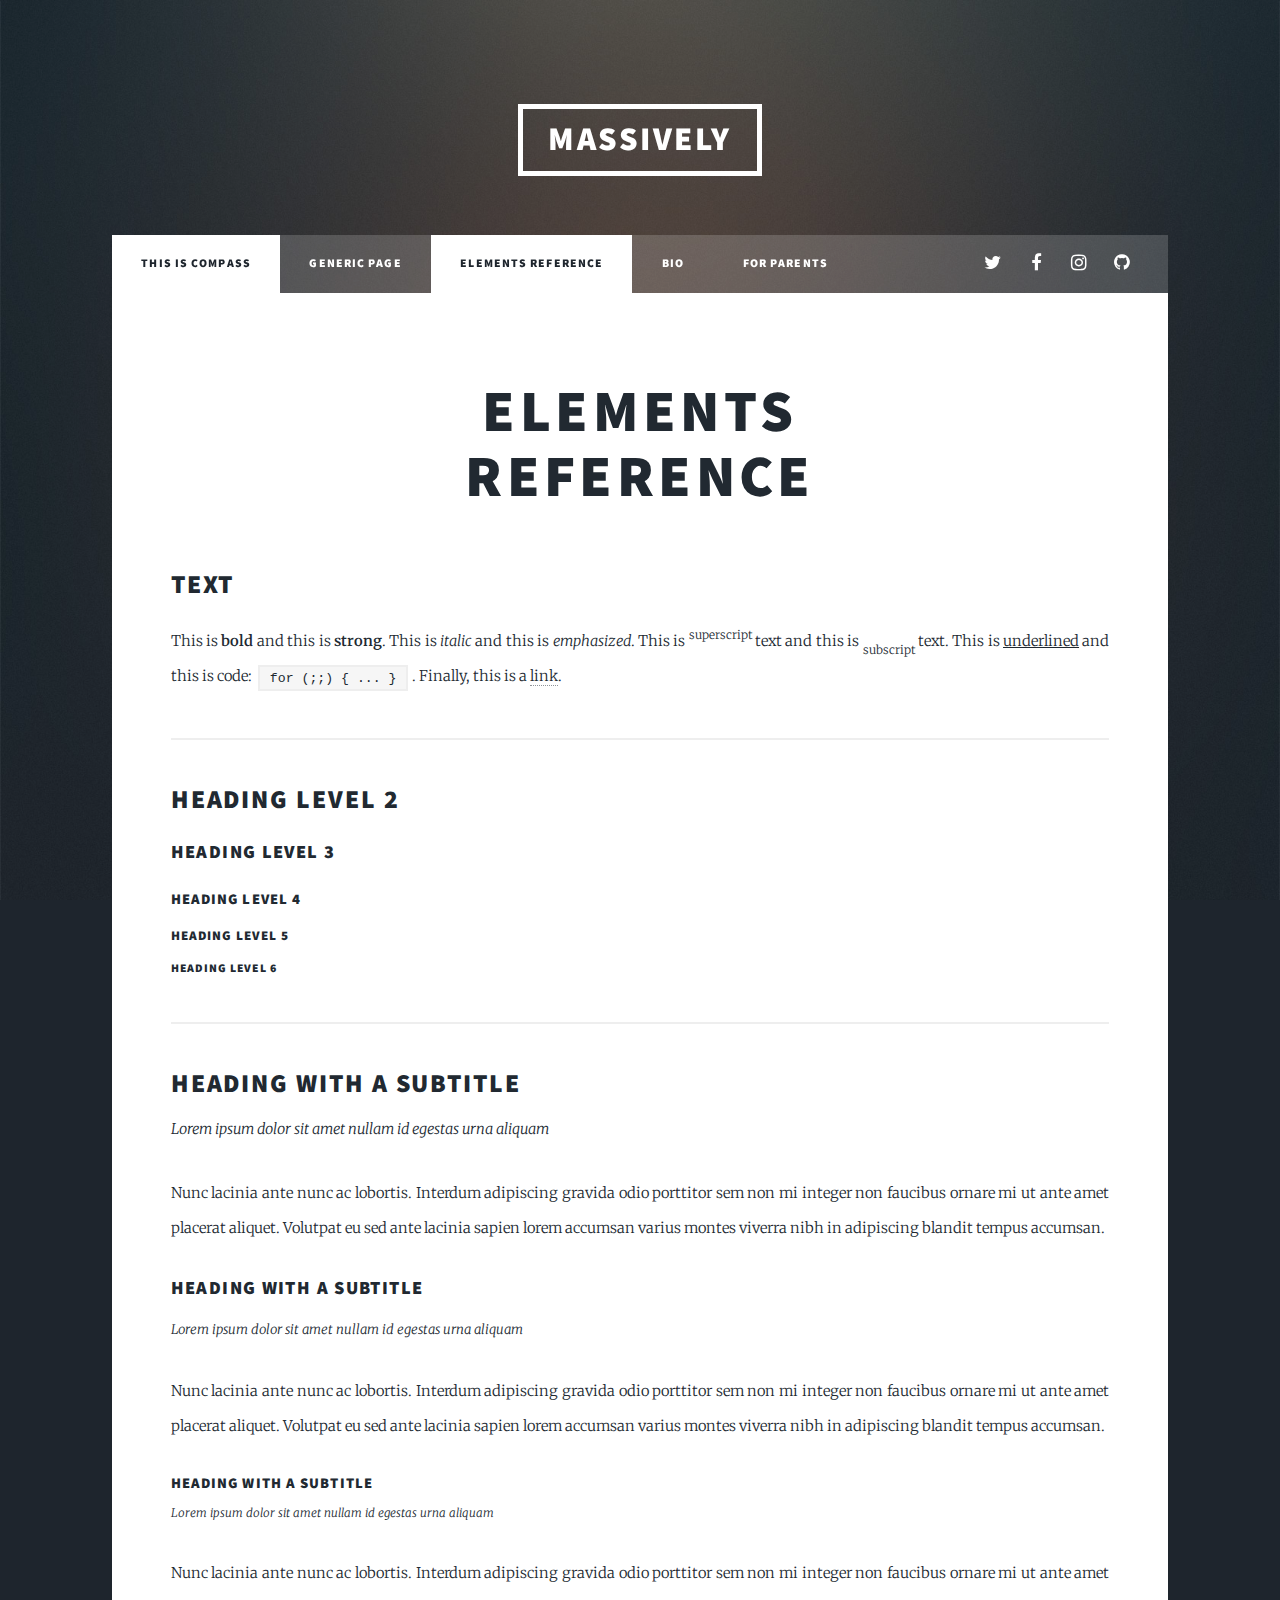
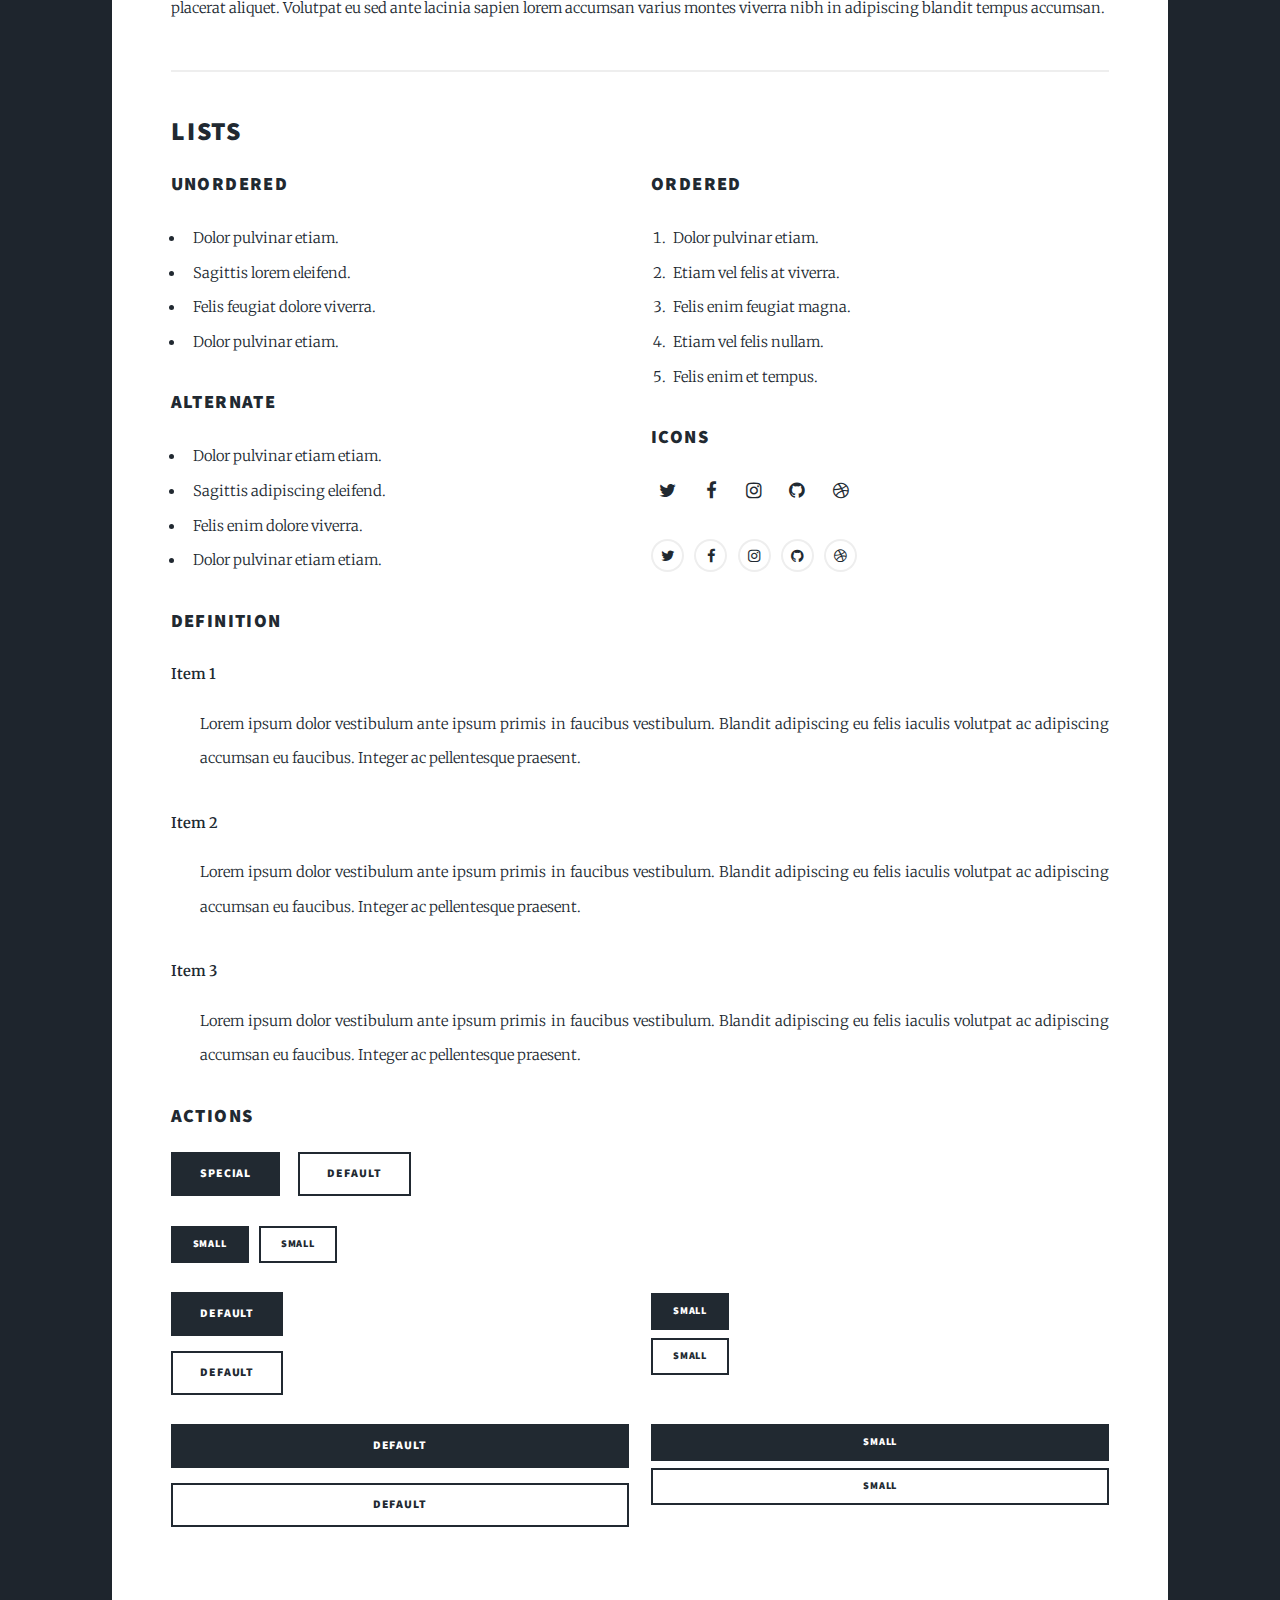
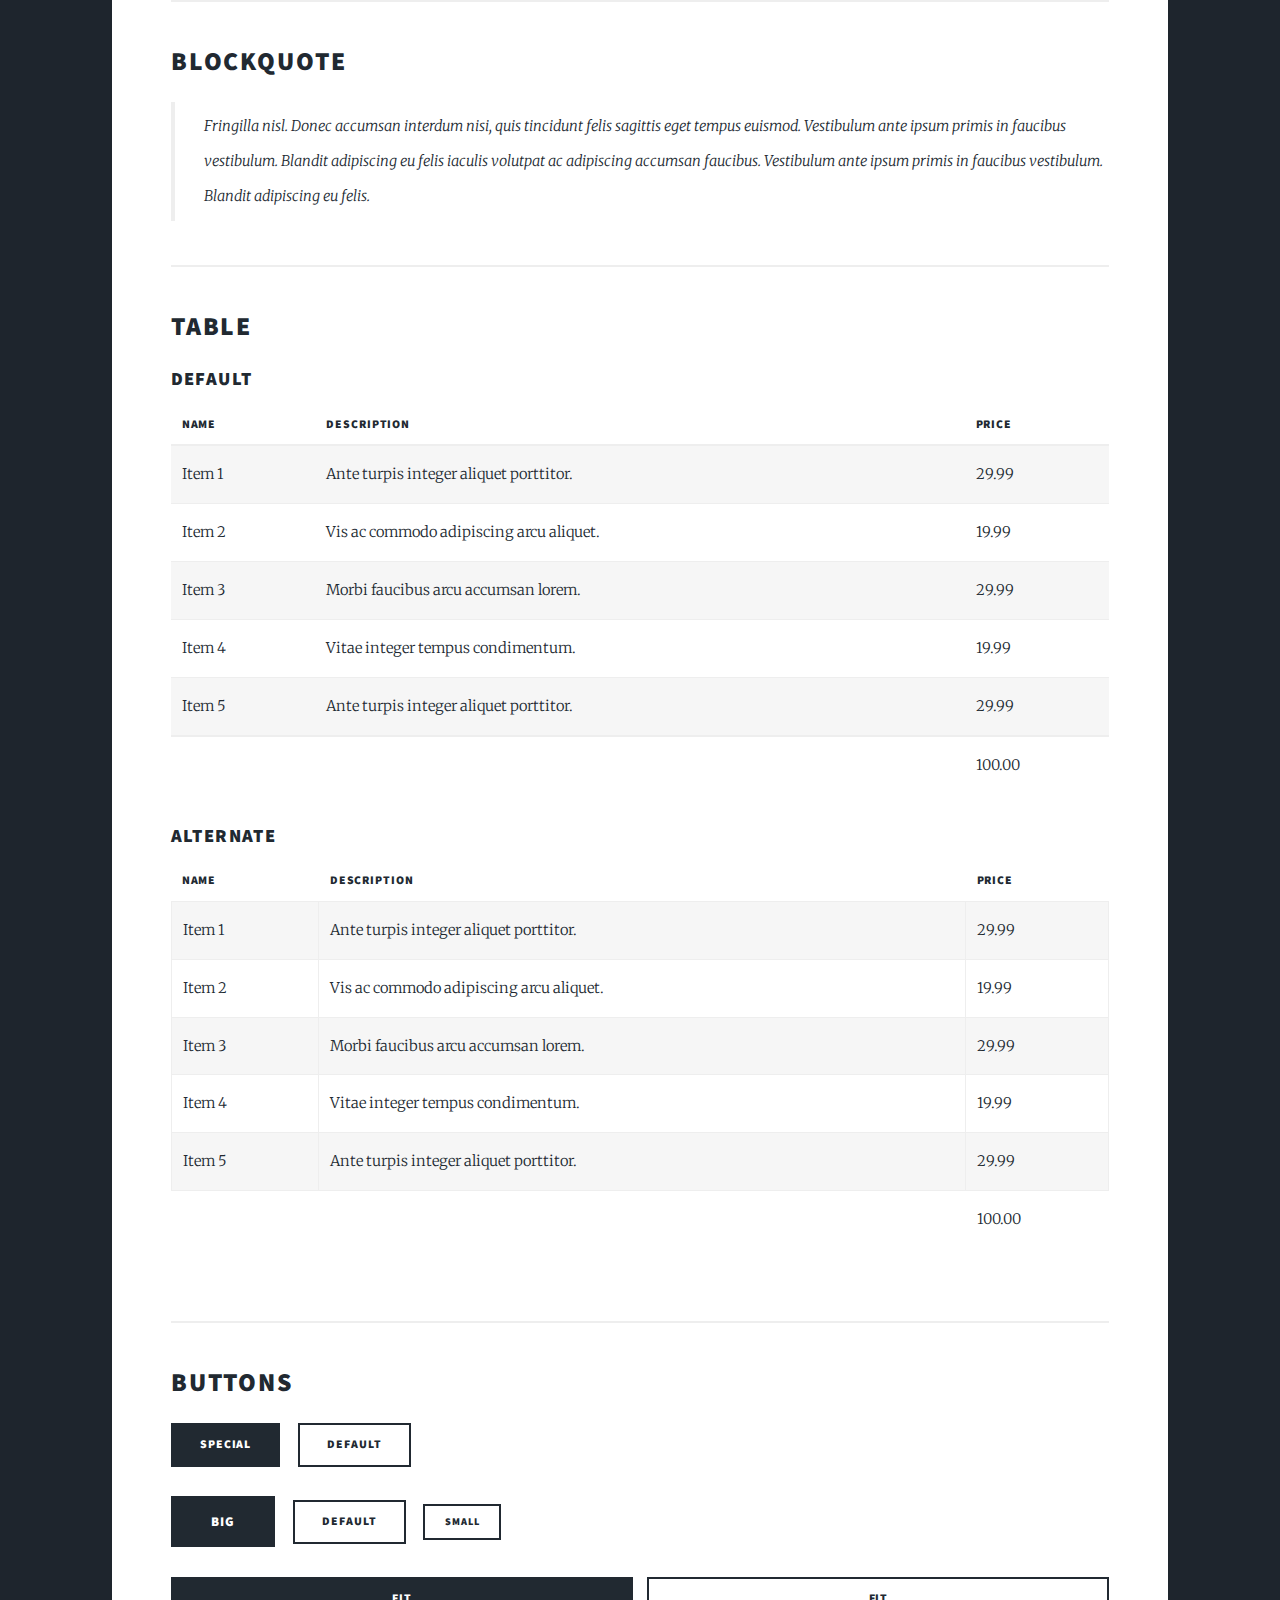
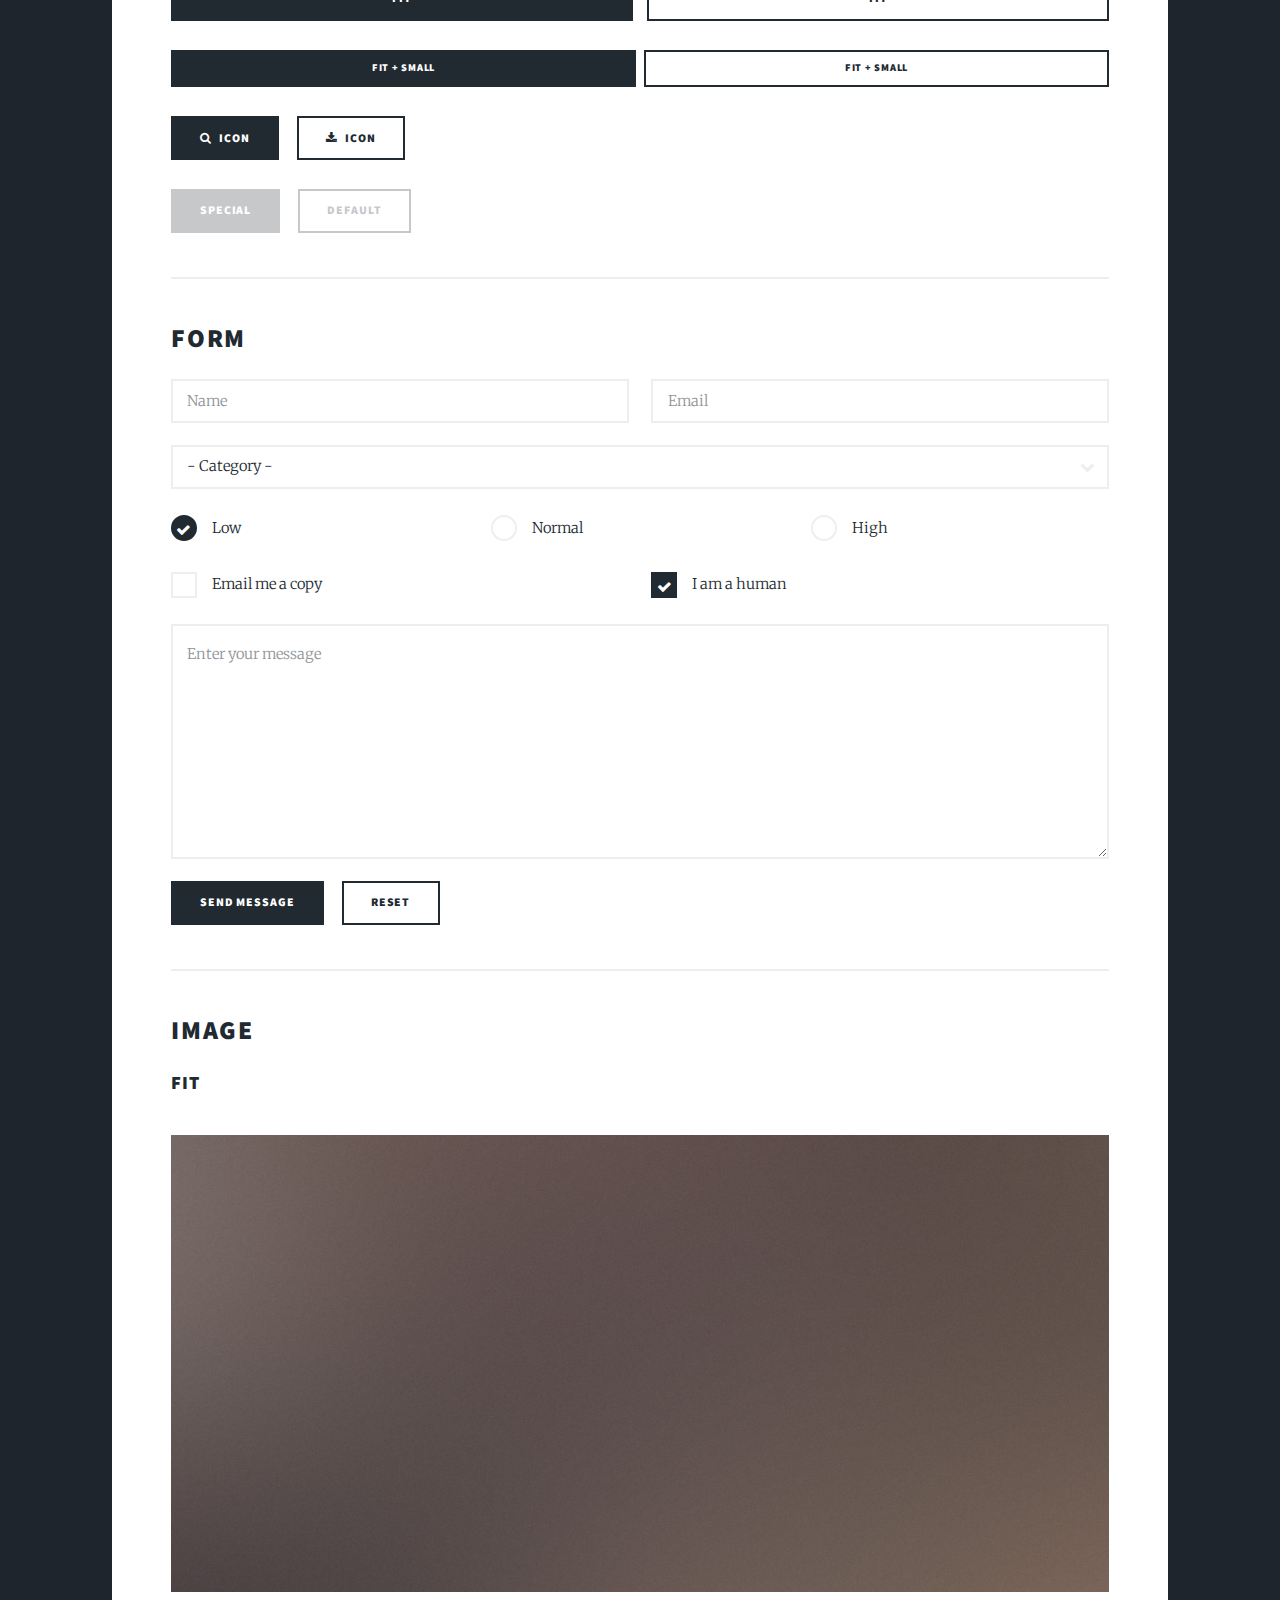
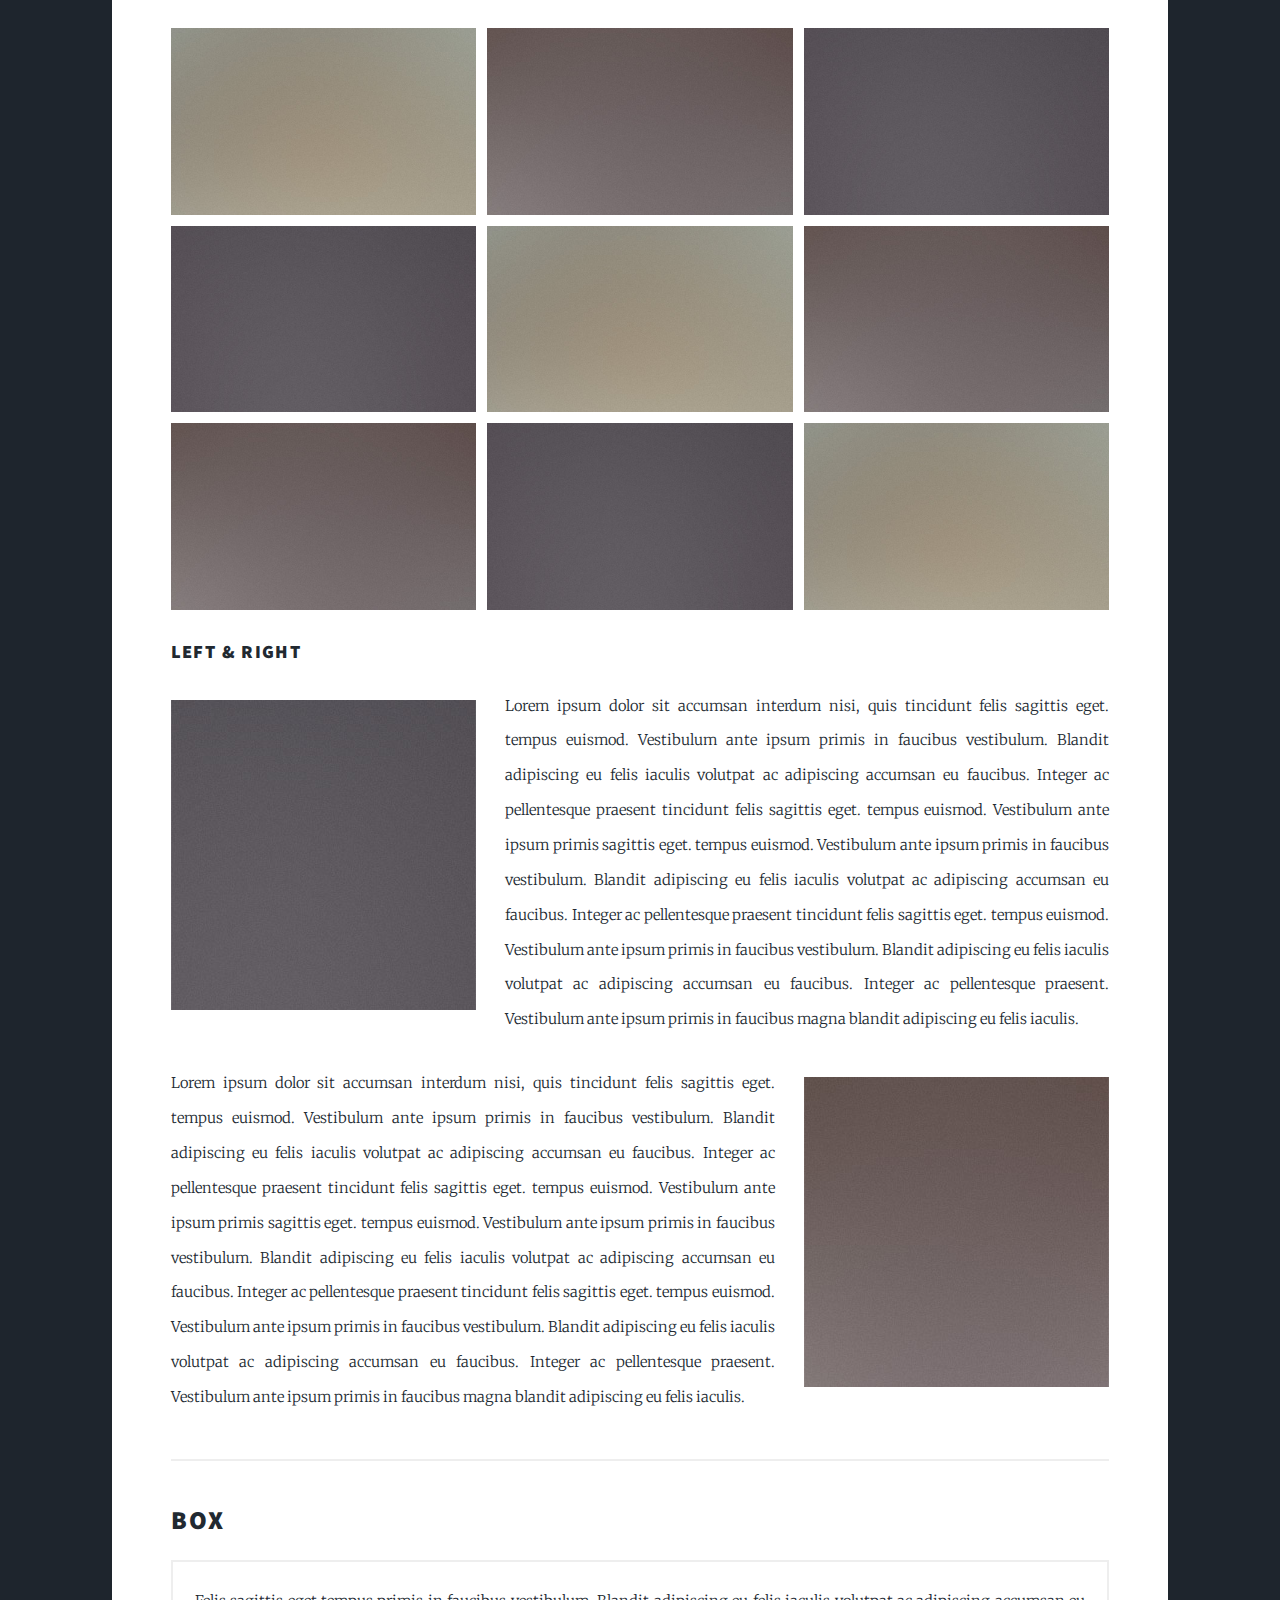
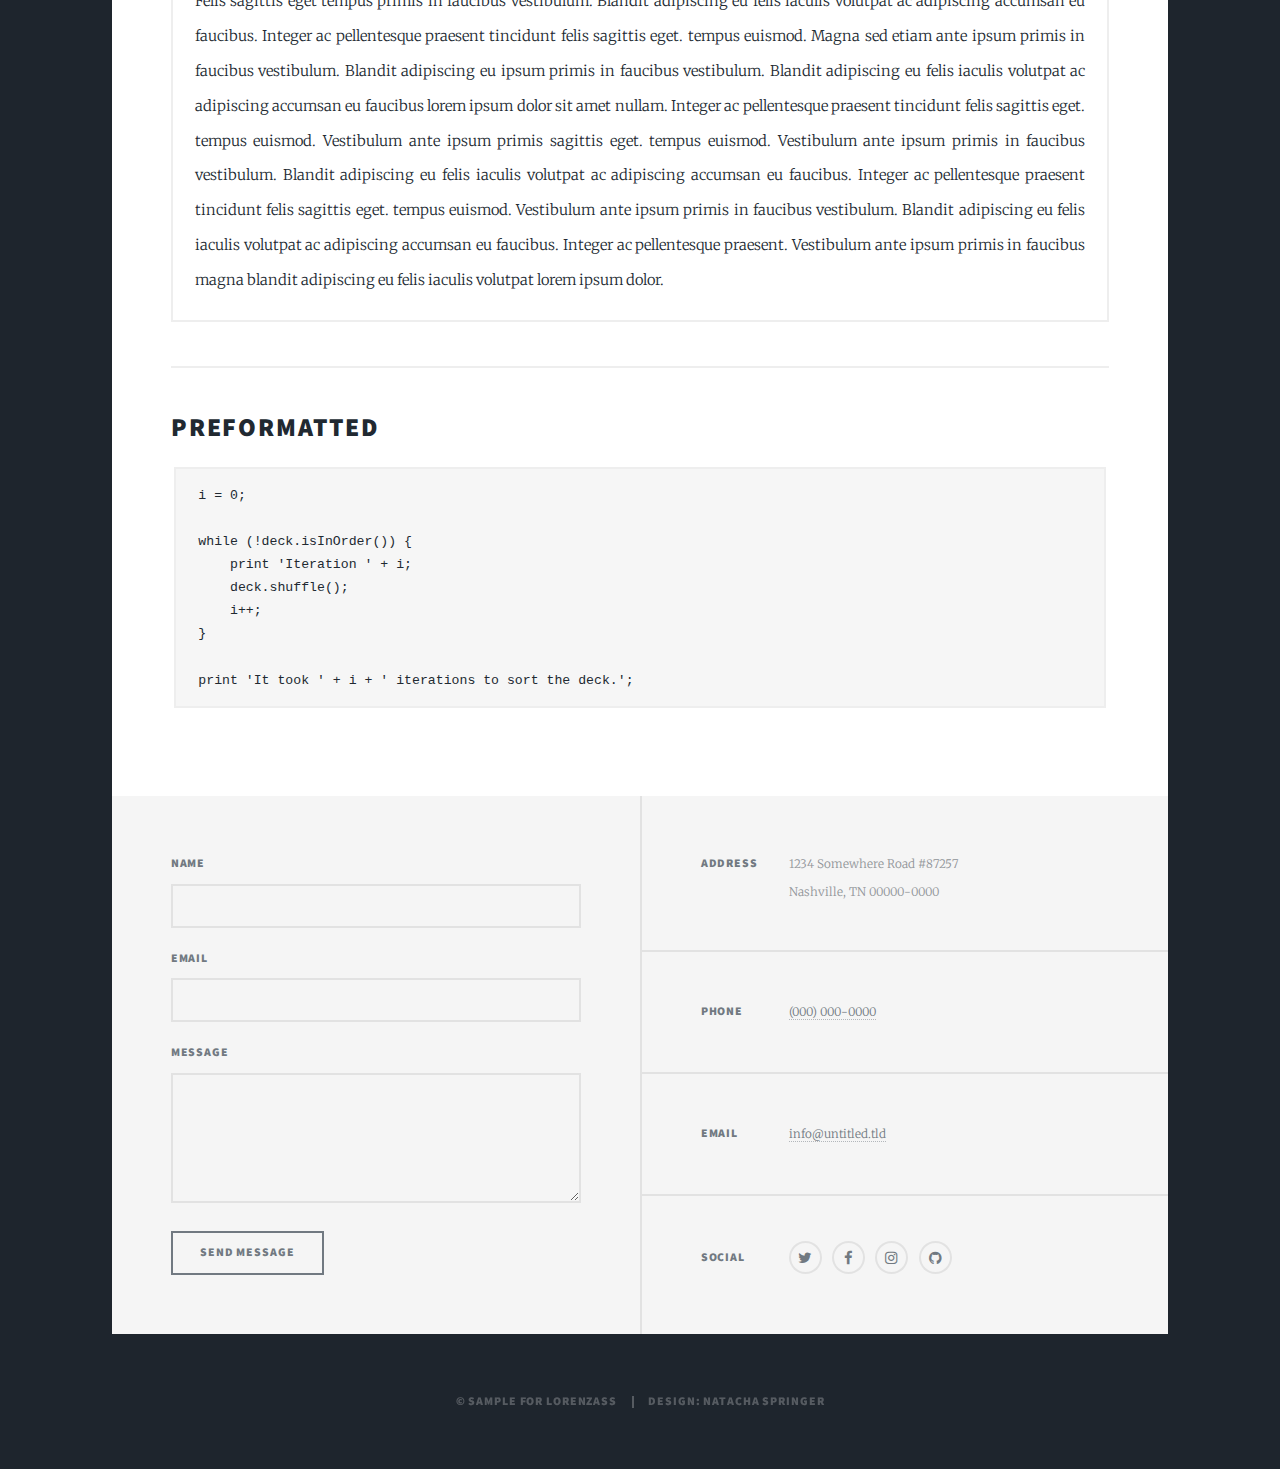
<file: elements.html>
<!DOCTYPE HTML>
<!--
	Massively by HTML5 UP
	html5up.net | @ajlkn
	Free for personal and commercial use under the CCA 3.0 license (html5up.net/license)
-->
<html>
	<head>
		<title>Elements Reference - Massively by HTML5 UP</title>
		<meta charset="utf-8" />
		<meta name="viewport" content="width=device-width, initial-scale=1, user-scalable=no" />
		<link rel="stylesheet" href="assets/css/main.css" />
		<noscript><link rel="stylesheet" href="assets/css/noscript.css" /></noscript>
	</head>
	<body class="is-loading">

		<!-- Wrapper -->
			<div id="wrapper">

				<!-- Header -->
					<header id="header">
						<a href="index.html" class="logo">Massively</a>
					</header>

					<nav id="nav">
						<ul class="links">
							<li class="active"><a href="index.html">This is Compass </a></li>
							<li><a href="generic.html">Generic Page</a></li>
							<li class="active"><a href="elements.html">Elements Reference</a></li>
							<li><a href="bio.html">Bio</a></li>
							<li><a href="parents.html">For parents</a></li>
						</ul>
						<ul class="icons">
							<li><a href="#" class="icon fa-twitter"><span class="label">Twitter</span></a></li>
							<li><a href="#" class="icon fa-facebook"><span class="label">Facebook</span></a></li>
							<li><a href="#" class="icon fa-instagram"><span class="label">Instagram</span></a></li>
							<li><a href="#" class="icon fa-github"><span class="label">GitHub</span></a></li>
						</ul>
					</nav>

				<!-- Main -->
					<div id="main">

						<!-- Post -->
							<section class="post">
								<header class="major">
									<h1>Elements<br />
									Reference</h1>
								</header>

								<!-- Text stuff -->
									<h2>Text</h2>
									<p>This is <b>bold</b> and this is <strong>strong</strong>. This is <i>italic</i> and this is <em>emphasized</em>.
									This is <sup>superscript</sup> text and this is <sub>subscript</sub> text.
									This is <u>underlined</u> and this is code: <code>for (;;) { ... }</code>.
									Finally, this is a <a href="#">link</a>.</p>
									<hr />
									<h2>Heading Level 2</h2>
									<h3>Heading Level 3</h3>
									<h4>Heading Level 4</h4>
									<h5>Heading Level 5</h5>
									<h6>Heading Level 6</h6>
									<hr />
									<header>
										<h2>Heading with a Subtitle</h2>
										<p>Lorem ipsum dolor sit amet nullam id egestas urna aliquam</p>
									</header>
									<p>Nunc lacinia ante nunc ac lobortis. Interdum adipiscing gravida odio porttitor sem non mi integer non faucibus ornare mi ut ante amet placerat aliquet. Volutpat eu sed ante lacinia sapien lorem accumsan varius montes viverra nibh in adipiscing blandit tempus accumsan.</p>
									<header>
										<h3>Heading with a Subtitle</h3>
										<p>Lorem ipsum dolor sit amet nullam id egestas urna aliquam</p>
									</header>
									<p>Nunc lacinia ante nunc ac lobortis. Interdum adipiscing gravida odio porttitor sem non mi integer non faucibus ornare mi ut ante amet placerat aliquet. Volutpat eu sed ante lacinia sapien lorem accumsan varius montes viverra nibh in adipiscing blandit tempus accumsan.</p>
									<header>
										<h4>Heading with a Subtitle</h4>
										<p>Lorem ipsum dolor sit amet nullam id egestas urna aliquam</p>
									</header>
									<p>Nunc lacinia ante nunc ac lobortis. Interdum adipiscing gravida odio porttitor sem non mi integer non faucibus ornare mi ut ante amet placerat aliquet. Volutpat eu sed ante lacinia sapien lorem accumsan varius montes viverra nibh in adipiscing blandit tempus accumsan.</p>

									<hr />

								<!-- Lists -->
									<h2>Lists</h2>
									<div class="row">
										<div class="6u 12u$(small)">

											<h3>Unordered</h3>
											<ul>
												<li>Dolor pulvinar etiam.</li>
												<li>Sagittis lorem eleifend.</li>
												<li>Felis feugiat dolore viverra.</li>
												<li>Dolor pulvinar etiam.</li>
											</ul>

											<h3>Alternate</h3>
											<ul class="alt">
												<li>Dolor pulvinar etiam etiam.</li>
												<li>Sagittis adipiscing eleifend.</li>
												<li>Felis enim dolore viverra.</li>
												<li>Dolor pulvinar etiam etiam.</li>
											</ul>

										</div>
										<div class="6u$ 12u$(small)">

											<h3>Ordered</h3>
											<ol>
												<li>Dolor pulvinar etiam.</li>
												<li>Etiam vel felis at viverra.</li>
												<li>Felis enim feugiat magna.</li>
												<li>Etiam vel felis nullam.</li>
												<li>Felis enim et tempus.</li>
											</ol>

											<h3>Icons</h3>
											<ul class="icons">
												<li><a href="#" class="icon fa-twitter"><span class="label">Twitter</span></a></li>
												<li><a href="#" class="icon fa-facebook"><span class="label">Facebook</span></a></li>
												<li><a href="#" class="icon fa-instagram"><span class="label">Instagram</span></a></li>
												<li><a href="#" class="icon fa-github"><span class="label">Github</span></a></li>
												<li><a href="#" class="icon fa-dribbble"><span class="label">Dribbble</span></a></li>
											</ul>
											<ul class="icons alt">
												<li><a href="#" class="icon alt fa-twitter"><span class="label">Twitter</span></a></li>
												<li><a href="#" class="icon alt fa-facebook"><span class="label">Facebook</span></a></li>
												<li><a href="#" class="icon alt fa-instagram"><span class="label">Instagram</span></a></li>
												<li><a href="#" class="icon alt fa-github"><span class="label">Github</span></a></li>
												<li><a href="#" class="icon alt fa-dribbble"><span class="label">Dribbble</span></a></li>
											</ul>

										</div>
									</div>
									<h3>Definition</h3>
									<dl>
										<dt>Item 1</dt>
										<dd>
											<p>Lorem ipsum dolor vestibulum ante ipsum primis in faucibus vestibulum. Blandit adipiscing eu felis iaculis volutpat ac adipiscing accumsan eu faucibus. Integer ac pellentesque praesent.</p>
										</dd>
										<dt>Item 2</dt>
										<dd>
											<p>Lorem ipsum dolor vestibulum ante ipsum primis in faucibus vestibulum. Blandit adipiscing eu felis iaculis volutpat ac adipiscing accumsan eu faucibus. Integer ac pellentesque praesent.</p>
										</dd>
										<dt>Item 3</dt>
										<dd>
											<p>Lorem ipsum dolor vestibulum ante ipsum primis in faucibus vestibulum. Blandit adipiscing eu felis iaculis volutpat ac adipiscing accumsan eu faucibus. Integer ac pellentesque praesent.</p>
										</dd>
									</dl>

									<h3>Actions</h3>
									<ul class="actions">
										<li><a href="#" class="button special">Special</a></li>
										<li><a href="#" class="button">Default</a></li>
									</ul>
									<ul class="actions small">
										<li><a href="#" class="button special small">Small</a></li>
										<li><a href="#" class="button small">Small</a></li>
									</ul>
									<div class="row">
										<div class="6u 12u$(small)">
											<ul class="actions vertical">
												<li><a href="#" class="button special">Default</a></li>
												<li><a href="#" class="button">Default</a></li>
											</ul>
										</div>
										<div class="6u 12u$(small)">
											<ul class="actions vertical small">
												<li><a href="#" class="button special small">Small</a></li>
												<li><a href="#" class="button small">Small</a></li>
											</ul>
										</div>
									</div>
									<div class="row">
										<div class="6u 12u$(small)">
											<ul class="actions vertical">
												<li><a href="#" class="button special fit">Default</a></li>
												<li><a href="#" class="button fit">Default</a></li>
											</ul>
										</div>
										<div class="6u$ 12u$(small)">
											<ul class="actions vertical small">
												<li><a href="#" class="button special small fit">Small</a></li>
												<li><a href="#" class="button small fit">Small</a></li>
											</ul>
										</div>
									</div>

									<hr />

								<!-- Blockquote -->
									<h2>Blockquote</h2>
									<blockquote>Fringilla nisl. Donec accumsan interdum nisi, quis tincidunt felis sagittis eget tempus euismod. Vestibulum ante ipsum primis in faucibus vestibulum. Blandit adipiscing eu felis iaculis volutpat ac adipiscing accumsan faucibus. Vestibulum ante ipsum primis in faucibus vestibulum. Blandit adipiscing eu felis.</blockquote>

									<hr />

								<!-- Table -->
									<h2>Table</h2>

									<h3>Default</h3>
									<div class="table-wrapper">
										<table>
											<thead>
												<tr>
													<th>Name</th>
													<th>Description</th>
													<th>Price</th>
												</tr>
											</thead>
											<tbody>
												<tr>
													<td>Item 1</td>
													<td>Ante turpis integer aliquet porttitor.</td>
													<td>29.99</td>
												</tr>
												<tr>
													<td>Item 2</td>
													<td>Vis ac commodo adipiscing arcu aliquet.</td>
													<td>19.99</td>
												</tr>
												<tr>
													<td>Item 3</td>
													<td> Morbi faucibus arcu accumsan lorem.</td>
													<td>29.99</td>
												</tr>
												<tr>
													<td>Item 4</td>
													<td>Vitae integer tempus condimentum.</td>
													<td>19.99</td>
												</tr>
												<tr>
													<td>Item 5</td>
													<td>Ante turpis integer aliquet porttitor.</td>
													<td>29.99</td>
												</tr>
											</tbody>
											<tfoot>
												<tr>
													<td colspan="2"></td>
													<td>100.00</td>
												</tr>
											</tfoot>
										</table>
									</div>

									<h3>Alternate</h3>
									<div class="table-wrapper">
										<table class="alt">
											<thead>
												<tr>
													<th>Name</th>
													<th>Description</th>
													<th>Price</th>
												</tr>
											</thead>
											<tbody>
												<tr>
													<td>Item 1</td>
													<td>Ante turpis integer aliquet porttitor.</td>
													<td>29.99</td>
												</tr>
												<tr>
													<td>Item 2</td>
													<td>Vis ac commodo adipiscing arcu aliquet.</td>
													<td>19.99</td>
												</tr>
												<tr>
													<td>Item 3</td>
													<td> Morbi faucibus arcu accumsan lorem.</td>
													<td>29.99</td>
												</tr>
												<tr>
													<td>Item 4</td>
													<td>Vitae integer tempus condimentum.</td>
													<td>19.99</td>
												</tr>
												<tr>
													<td>Item 5</td>
													<td>Ante turpis integer aliquet porttitor.</td>
													<td>29.99</td>
												</tr>
											</tbody>
											<tfoot>
												<tr>
													<td colspan="2"></td>
													<td>100.00</td>
												</tr>
											</tfoot>
										</table>
									</div>

									<hr />

								<!-- Buttons -->
									<h2>Buttons</h2>
									<ul class="actions">
										<li><a href="#" class="button special">Special</a></li>
										<li><a href="#" class="button">Default</a></li>
									</ul>
									<ul class="actions">
										<li><a href="#" class="button special big">Big</a></li>
										<li><a href="#" class="button">Default</a></li>
										<li><a href="#" class="button small">Small</a></li>
									</ul>
									<ul class="actions fit">
										<li><a href="#" class="button special fit">Fit</a></li>
										<li><a href="#" class="button fit">Fit</a></li>
									</ul>
									<ul class="actions fit small">
										<li><a href="#" class="button special fit small">Fit + Small</a></li>
										<li><a href="#" class="button fit small">Fit + Small</a></li>
									</ul>
									<ul class="actions">
										<li><a href="#" class="button special icon fa-search">Icon</a></li>
										<li><a href="#" class="button icon fa-download">Icon</a></li>
									</ul>
									<ul class="actions">
										<li><span class="button special disabled">Special</span></li>
										<li><span class="button disabled">Default</span></li>
									</ul>

									<hr />

								<!-- Form -->
									<h2>Form</h2>

									<form method="post" action="#" class="alt">
										<div class="row uniform">
											<div class="6u 12u$(xsmall)">
												<input type="text" name="demo-name" id="demo-name" value="" placeholder="Name" />
											</div>
											<div class="6u$ 12u$(xsmall)">
												<input type="email" name="demo-email" id="demo-email" value="" placeholder="Email" />
											</div>
											<!-- Break -->
											<div class="12u$">
												<div class="select-wrapper">
													<select name="demo-category" id="demo-category">
														<option value="">- Category -</option>
														<option value="1">Manufacturing</option>
														<option value="1">Shipping</option>
														<option value="1">Administration</option>
														<option value="1">Human Resources</option>
													</select>
												</div>
											</div>
											<!-- Break -->
											<div class="4u 12u$(small)">
												<input type="radio" id="demo-priority-low" name="demo-priority" checked>
												<label for="demo-priority-low">Low</label>
											</div>
											<div class="4u 12u$(small)">
												<input type="radio" id="demo-priority-normal" name="demo-priority">
												<label for="demo-priority-normal">Normal</label>
											</div>
											<div class="4u$ 12u$(small)">
												<input type="radio" id="demo-priority-high" name="demo-priority">
												<label for="demo-priority-high">High</label>
											</div>
											<!-- Break -->
											<div class="6u 12u$(small)">
												<input type="checkbox" id="demo-copy" name="demo-copy">
												<label for="demo-copy">Email me a copy</label>
											</div>
											<div class="6u$ 12u$(small)">
												<input type="checkbox" id="demo-human" name="demo-human" checked>
												<label for="demo-human">I am a human</label>
											</div>
											<!-- Break -->
											<div class="12u$">
												<textarea name="demo-message" id="demo-message" placeholder="Enter your message" rows="6"></textarea>
											</div>
											<!-- Break -->
											<div class="12u$">
												<ul class="actions">
													<li><input type="submit" value="Send Message" class="special" /></li>
													<li><input type="reset" value="Reset" /></li>
												</ul>
											</div>
										</div>
									</form>

									<hr />

								<!-- Image -->
									<h2>Image</h2>

									<h3>Fit</h3>
									<span class="image fit"><img src="images/pic01.jpg" alt="" /></span>
									<div class="box alt">
										<div class="row 50% uniform">
											<div class="4u"><span class="image fit"><img src="images/pic02.jpg" alt="" /></span></div>
											<div class="4u"><span class="image fit"><img src="images/pic03.jpg" alt="" /></span></div>
											<div class="4u$"><span class="image fit"><img src="images/pic04.jpg" alt="" /></span></div>
											<!-- Break -->
											<div class="4u"><span class="image fit"><img src="images/pic04.jpg" alt="" /></span></div>
											<div class="4u"><span class="image fit"><img src="images/pic02.jpg" alt="" /></span></div>
											<div class="4u$"><span class="image fit"><img src="images/pic03.jpg" alt="" /></span></div>
											<!-- Break -->
											<div class="4u"><span class="image fit"><img src="images/pic03.jpg" alt="" /></span></div>
											<div class="4u"><span class="image fit"><img src="images/pic04.jpg" alt="" /></span></div>
											<div class="4u$"><span class="image fit"><img src="images/pic02.jpg" alt="" /></span></div>
										</div>
									</div>

									<h3>Left &amp; Right</h3>
									<p><span class="image left"><img src="images/pic08.jpg" alt="" /></span>Lorem ipsum dolor sit accumsan interdum nisi, quis tincidunt felis sagittis eget. tempus euismod. Vestibulum ante ipsum primis in faucibus vestibulum. Blandit adipiscing eu felis iaculis volutpat ac adipiscing accumsan eu faucibus. Integer ac pellentesque praesent tincidunt felis sagittis eget. tempus euismod. Vestibulum ante ipsum primis sagittis eget. tempus euismod. Vestibulum ante ipsum primis in faucibus vestibulum. Blandit adipiscing eu felis iaculis volutpat ac adipiscing accumsan eu faucibus. Integer ac pellentesque praesent tincidunt felis sagittis eget. tempus euismod. Vestibulum ante ipsum primis in faucibus vestibulum. Blandit adipiscing eu felis iaculis volutpat ac adipiscing accumsan eu faucibus. Integer ac pellentesque praesent. Vestibulum ante ipsum primis in faucibus magna blandit adipiscing eu felis iaculis.</p>
									<p><span class="image right"><img src="images/pic09.jpg" alt="" /></span>Lorem ipsum dolor sit accumsan interdum nisi, quis tincidunt felis sagittis eget. tempus euismod. Vestibulum ante ipsum primis in faucibus vestibulum. Blandit adipiscing eu felis iaculis volutpat ac adipiscing accumsan eu faucibus. Integer ac pellentesque praesent tincidunt felis sagittis eget. tempus euismod. Vestibulum ante ipsum primis sagittis eget. tempus euismod. Vestibulum ante ipsum primis in faucibus vestibulum. Blandit adipiscing eu felis iaculis volutpat ac adipiscing accumsan eu faucibus. Integer ac pellentesque praesent tincidunt felis sagittis eget. tempus euismod. Vestibulum ante ipsum primis in faucibus vestibulum. Blandit adipiscing eu felis iaculis volutpat ac adipiscing accumsan eu faucibus. Integer ac pellentesque praesent. Vestibulum ante ipsum primis in faucibus magna blandit adipiscing eu felis iaculis.</p>

									<hr />

								<!-- Box -->
									<h2>Box</h2>
									<div class="box">
										<p>Felis sagittis eget tempus primis in faucibus vestibulum. Blandit adipiscing eu felis iaculis volutpat ac adipiscing accumsan eu faucibus. Integer ac pellentesque praesent tincidunt felis sagittis eget. tempus euismod. Magna sed etiam ante ipsum primis in faucibus vestibulum. Blandit adipiscing eu ipsum primis in faucibus vestibulum. Blandit adipiscing eu felis iaculis volutpat ac adipiscing accumsan eu faucibus lorem ipsum dolor sit amet nullam. Integer ac pellentesque praesent tincidunt felis sagittis eget. tempus euismod. Vestibulum ante ipsum primis sagittis eget. tempus euismod. Vestibulum ante ipsum primis in faucibus vestibulum. Blandit adipiscing eu felis iaculis volutpat ac adipiscing accumsan eu faucibus. Integer ac pellentesque praesent tincidunt felis sagittis eget. tempus euismod. Vestibulum ante ipsum primis in faucibus vestibulum. Blandit adipiscing eu felis iaculis volutpat ac adipiscing accumsan eu faucibus. Integer ac pellentesque praesent. Vestibulum ante ipsum primis in faucibus magna blandit adipiscing eu felis iaculis volutpat lorem ipsum dolor.</p>
									</div>

									<hr />

								<!-- Preformatted Code -->
									<h2>Preformatted</h2>
									<pre><code>i = 0;

while (!deck.isInOrder()) {
    print 'Iteration ' + i;
    deck.shuffle();
    i++;
}

print 'It took ' + i + ' iterations to sort the deck.';
</code></pre>

							</section>

					</div>

				<!-- Footer -->
					<footer id="footer">
						<section>
							<form method="post" action="#">
								<div class="field">
									<label for="name">Name</label>
									<input type="text" name="name" id="name" />
								</div>
								<div class="field">
									<label for="email">Email</label>
									<input type="text" name="email" id="email" />
								</div>
								<div class="field">
									<label for="message">Message</label>
									<textarea name="message" id="message" rows="3"></textarea>
								</div>
								<ul class="actions">
									<li><input type="submit" value="Send Message" /></li>
								</ul>
							</form>
						</section>
						<section class="split contact">
							<section class="alt">
								<h3>Address</h3>
								<p>1234 Somewhere Road #87257<br />
								Nashville, TN 00000-0000</p>
							</section>
							<section>
								<h3>Phone</h3>
								<p><a href="#">(000) 000-0000</a></p>
							</section>
							<section>
								<h3>Email</h3>
								<p><a href="#">info@untitled.tld</a></p>
							</section>
							<section>
								<h3>Social</h3>
								<ul class="icons alt">
									<li><a href="#" class="icon alt fa-twitter"><span class="label">Twitter</span></a></li>
									<li><a href="#" class="icon alt fa-facebook"><span class="label">Facebook</span></a></li>
									<li><a href="#" class="icon alt fa-instagram"><span class="label">Instagram</span></a></li>
									<li><a href="#" class="icon alt fa-github"><span class="label">GitHub</span></a></li>
								</ul>
							</section>
						</section>
					</footer>

				<!-- Copyright -->
					<div id="copyright">
						<ul><li>&copy; Sample for Lorenzaß</li><li>Design: Natacha Springer</li></ul>
					</div>

			</div>

		<!-- Scripts -->
			<script src="assets/js/jquery.min.js"></script>
			<script src="assets/js/jquery.scrollex.min.js"></script>
			<script src="assets/js/jquery.scrolly.min.js"></script>
			<script src="assets/js/skel.min.js"></script>
			<script src="assets/js/util.js"></script>
			<script src="assets/js/main.js"></script>

	</body>
</html>
</file>
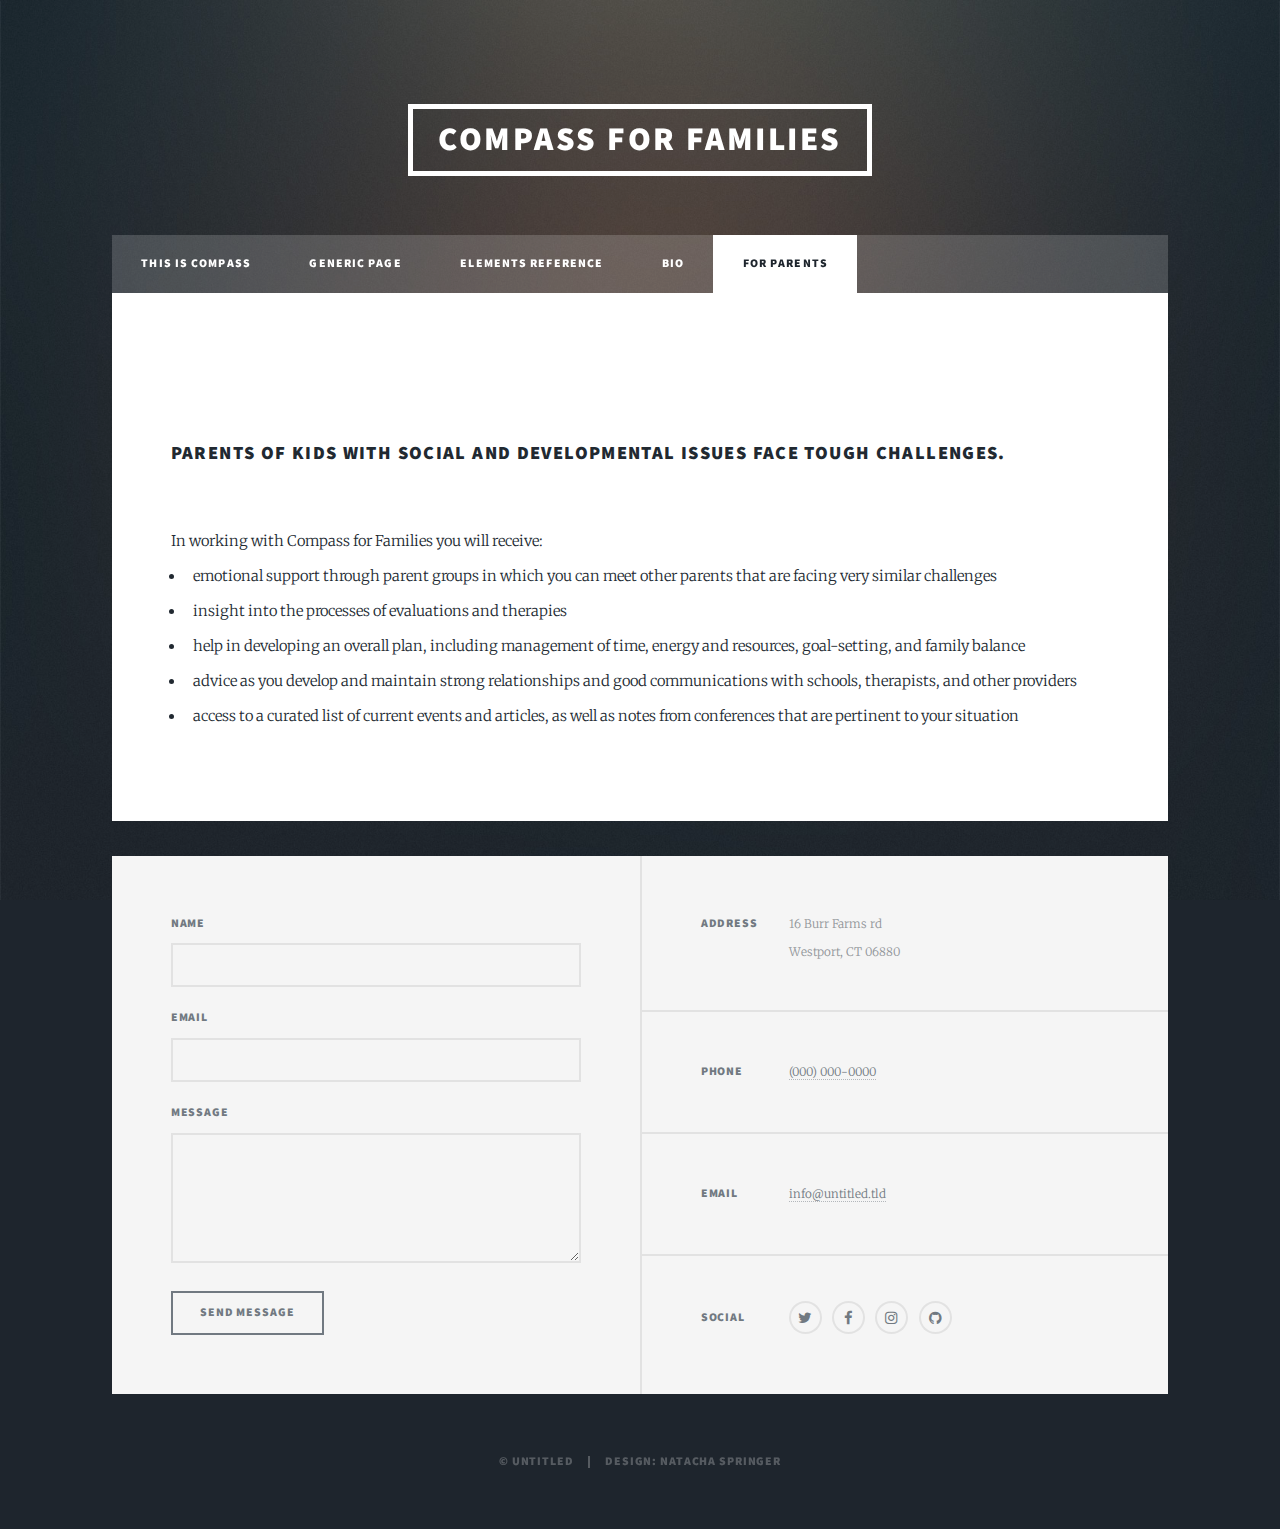
<file: parents.html>
<!DOCTYPE HTML>
<html>
	<head>
		<title>Compass for families</title>
		<meta charset="utf-8" />
		<meta name="viewport" content="width=device-width, initial-scale=1, user-scalable=no" />
		<link rel="stylesheet" href="assets/css/main.css" />
		<noscript><link rel="stylesheet" href="assets/css/noscript.css" /></noscript>
	</head>
	<body class="is-loading">

		<!-- Wrapper -->
			<div id="wrapper">

				<!-- Header -->
					<header id="header">
						<a href="index.html" class="logo">Compass for families</a>
					</header>

				<!-- Nav -->
					<nav id="nav">
						<ul class="links">
							<li><a href="index.html">This is Compass</a></li>
							<li><a href="generic.html">Generic Page</a></li>
                            <li><a href="elements.html">Elements Reference</a></li>
                            <li><a href="bio.html">Bio</a></li>
                            <li class="active"><a href="parents.html">For parents</a></li>
						</ul>
						<!-- <ul class="icons">
							<li><a href="#" class="icon fa-twitter"><span class="label">Twitter</span></a></li>
							<li><a href="#" class="icon fa-facebook"><span class="label">Facebook</span></a></li>
							<li><a href="#" class="icon fa-instagram"><span class="label">Instagram</span></a></li>
							<li><a href="#" class="icon fa-github"><span class="label">GitHub</span></a></li>
						</ul> -->
					</nav>

				<!-- Main -->
					<div id="main">

						<!-- Post -->
							<section class="post">
								<header class="major">
									<!-- <span class="date">December 2018</span> -->
									<!-- <h1>helping parents<br />
                                        in their journey to help their child</h1> -->
									<!-- <p>Aenean ornare velit lacus varius enim ullamcorper proin aliquam<br />
									facilisis ante sed etiam magna interdum congue. Lorem ipsum dolor<br />
									amet nullam sed etiam veroeros.</p> -->
                                </header>
                                <h3>Parents of kids with social and developmental issues face tough challenges.</h3> </br>  In working with Compass for Families you will receive:</h3>
                                <ul>
                                    <li>emotional support through parent groups in which you can meet other parents that are facing very similar challenges</li>
                                    <li>insight into the processes of evaluations and therapies</li>
                                    <li>help in developing an overall plan, including management of time, energy and resources, goal-setting, and family balance</li>
                                    <li>advice as you develop and maintain strong relationships and good communications with schools, therapists, and other providers</li>
                                    <li>access to a curated list of current events and articles, as well as notes from conferences that are pertinent to your situation</li>
                                </ul>


                            </div>
								<!-- <div class="image main"><img src="http://compassforfamilies.com/theme/Compass/img/sailboat.jpg" /></div>
								<p>Donec eget ex magna. Interdum et malesuada fames ac ante ipsum primis in faucibus. Pellentesque venenatis dolor imperdiet dolor mattis sagittis. Praesent rutrum sem diam, vitae egestas enim auctor sit amet. Pellentesque leo mauris, consectetur id ipsum sit amet, fergiat. Pellentesque in mi eu massa lacinia malesuada et a elit. Donec urna ex, lacinia in purus ac, pretium pulvinar mauris. Nunc lorem mauris, fringilla in aliquam at, euismod in lectus. Pellentesque habitant morbi tristique senectus et netus et malesuada fames ac turpis egestas. Curabitur sapien risus, commodo eget turpis at, elementum convallis enim turpis, lorem ipsum dolor sit amet nullam.</p>
								<p>Lorem ipsum dolor sit amet, consectetur adipiscing elit. Duis dapibus rutrum facilisis. Class aptent taciti sociosqu ad litora torquent per conubia nostra, per inceptos himenaeos. Etiam tristique libero eu nibh porttitor fermentum. Nullam venenatis erat id vehicula viverra. Nunc ultrices eros ut ultricies condimentum. Mauris risus lacus, blandit sit amet venenatis non, bibendum vitae dolor. Nunc lorem mauris, fringilla in aliquam at, euismod in lectus. Pellentesque habitant morbi tristique senectus et netus et malesuada fames ac turpis egestas. In non lorem sit amet elit placerat maximus. Pellentesque aliquam maximus risus. Donec eget ex magna. Interdum et malesuada fames ac ante ipsum primis in faucibus. Pellentesque venenatis dolor imperdiet dolor mattis sagittis. Praesent rutrum sem diam, vitae egestas enim auctor sit amet. Pellentesque leo mauris, consectetur id ipsum.</p> -->
							</section>

					</div>

				Footer
					<footer id="footer">
						<section>
							<form method="post" action="#">
								<div class="field">
									<label for="name">Name</label>
									<input type="text" name="name" id="name" />
								</div>
								<div class="field">
									<label for="email">Email</label>
									<input type="text" name="email" id="email" />
								</div>
								<div class="field">
									<label for="message">Message</label>
									<textarea name="message" id="message" rows="3"></textarea>
								</div>
								<ul class="actions">
									<li><input type="submit" value="Send Message" /></li>
								</ul>
							</form>
						</section>
						<section class="split contact">
							<section class="alt">
								<h3>Address</h3>
								<p>16 Burr Farms rd<br />
								Westport, CT 06880</p>
							</section>
							<section>
								<h3>Phone</h3>
								<p><a href="#">(000) 000-0000</a></p>
							</section>
							<section>
								<h3>Email</h3>
								<p><a href="#">info@untitled.tld</a></p>
							</section>
							<section>
								<h3>Social</h3>
								<ul class="icons alt">
									<li><a href="#" class="icon alt fa-twitter"><span class="label">Twitter</span></a></li>
									<li><a href="#" class="icon alt fa-facebook"><span class="label">Facebook</span></a></li>
									<li><a href="#" class="icon alt fa-instagram"><span class="label">Instagram</span></a></li>
									<li><a href="#" class="icon alt fa-github"><span class="label">GitHub</span></a></li>
								</ul>
							</section>
						</section>
					</footer>

				<!-- Copyright -->
					<div id="copyright">
						<ul><li>&copy; Untitled</li><li>Design: Natacha Springer</a></li></ul>
					</div>

			</div>

		<!-- Scripts -->
			<script src="assets/js/jquery.min.js"></script>
			<script src="assets/js/jquery.scrollex.min.js"></script>
			<script src="assets/js/jquery.scrolly.min.js"></script>
			<script src="assets/js/skel.min.js"></script>
			<script src="assets/js/util.js"></script>
			<script src="assets/js/main.js"></script>

	</body>
</html>
</file>
<file: assets/css/main.css>
@import url(font-awesome.min.css);
@import url("https://fonts.googleapis.com/css?family=Merriweather:300,700,300italic,700italic|Source+Sans+Pro:900");

/*
	Massively by HTML5 UP
	html5up.net | @ajlkn
	Free for personal and commercial use under the CCA 3.0 license (html5up.net/license)
*/

/* Reset */

	html, body, div, span, applet, object, iframe, h1, h2, h3, h4, h5, h6, p, blockquote, pre, a, abbr, acronym, address, big, cite, code, del, dfn, em, img, ins, kbd, q, s, samp, small, strike, strong, sub, sup, tt, var, b, u, i, center, dl, dt, dd, ol, ul, li, fieldset, form, label, legend, table, caption, tbody, tfoot, thead, tr, th, td, article, aside, canvas, details, embed, figure, figcaption, footer, header, hgroup, menu, nav, output, ruby, section, summary, time, mark, audio, video {
		margin: 0;
		padding: 0;
		border: 0;
		font-size: 100%;
		font: inherit;
		vertical-align: baseline;
	}

	article, aside, details, figcaption, figure, footer, header, hgroup, menu, nav, section {
		display: block;
	}

	body {
		line-height: 1;
	}

	ol, ul {
		list-style: none;
	}

	blockquote, q {
		quotes: none;
	}

	blockquote:before, blockquote:after, q:before, q:after {
		content: '';
		content: none;
	}

	table {
		border-collapse: collapse;
		border-spacing: 0;
	}

	body {
		-webkit-text-size-adjust: none;
	}

/* Box Model */

	*, *:before, *:after {
		-moz-box-sizing: border-box;
		-webkit-box-sizing: border-box;
		box-sizing: border-box;
	}

/* Grid */

	.row {
		border-bottom: solid 1px transparent;
		-moz-box-sizing: border-box;
		-webkit-box-sizing: border-box;
		box-sizing: border-box;
	}

	.row > * {
		float: left;
		-moz-box-sizing: border-box;
		-webkit-box-sizing: border-box;
		box-sizing: border-box;
	}

	.row:after, .row:before {
		content: '';
		display: block;
		clear: both;
		height: 0;
	}

	.row.uniform > * > :first-child {
		margin-top: 0;
	}

	.row.uniform > * > :last-child {
		margin-bottom: 0;
	}

	.row.\30 \25 > * {
		padding: 0 0 0 0rem;
	}

	.row.\30 \25 {
		margin: 0 0 -1px 0rem;
	}

	.row.uniform.\30 \25 > * {
		padding: 0rem 0 0 0rem;
	}

	.row.uniform.\30 \25 {
		margin: 0rem 0 -1px 0rem;
	}

	.row > * {
		padding: 0 0 0 1.5rem;
	}

	.row {
		margin: 0 0 -1px -1.5rem;
	}

	.row.uniform > * {
		padding: 1.5rem 0 0 1.5rem;
	}

	.row.uniform {
		margin: -1.5rem 0 -1px -1.5rem;
	}

	.row.\32 00\25 > * {
		padding: 0 0 0 3rem;
	}

	.row.\32 00\25 {
		margin: 0 0 -1px -3rem;
	}

	.row.uniform.\32 00\25 > * {
		padding: 3rem 0 0 3rem;
	}

	.row.uniform.\32 00\25 {
		margin: -3rem 0 -1px -3rem;
	}

	.row.\31 50\25 > * {
		padding: 0 0 0 2.25rem;
	}

	.row.\31 50\25 {
		margin: 0 0 -1px -2.25rem;
	}

	.row.uniform.\31 50\25 > * {
		padding: 2.25rem 0 0 2.25rem;
	}

	.row.uniform.\31 50\25 {
		margin: -2.25rem 0 -1px -2.25rem;
	}

	.row.\35 0\25 > * {
		padding: 0 0 0 0.75rem;
	}

	.row.\35 0\25 {
		margin: 0 0 -1px -0.75rem;
	}

	.row.uniform.\35 0\25 > * {
		padding: 0.75rem 0 0 0.75rem;
	}

	.row.uniform.\35 0\25 {
		margin: -0.75rem 0 -1px -0.75rem;
	}

	.row.\32 5\25 > * {
		padding: 0 0 0 0.375rem;
	}

	.row.\32 5\25 {
		margin: 0 0 -1px -0.375rem;
	}

	.row.uniform.\32 5\25 > * {
		padding: 0.375rem 0 0 0.375rem;
	}

	.row.uniform.\32 5\25 {
		margin: -0.375rem 0 -1px -0.375rem;
	}

	.\31 2u, .\31 2u\24 {
		width: 100%;
		clear: none;
		margin-left: 0;
	}

	.\31 1u, .\31 1u\24 {
		width: 91.6666666667%;
		clear: none;
		margin-left: 0;
	}

	.\31 0u, .\31 0u\24 {
		width: 83.3333333333%;
		clear: none;
		margin-left: 0;
	}

	.\39 u, .\39 u\24 {
		width: 75%;
		clear: none;
		margin-left: 0;
	}

	.\38 u, .\38 u\24 {
		width: 66.6666666667%;
		clear: none;
		margin-left: 0;
	}

	.\37 u, .\37 u\24 {
		width: 58.3333333333%;
		clear: none;
		margin-left: 0;
	}

	.\36 u, .\36 u\24 {
		width: 50%;
		clear: none;
		margin-left: 0;
	}

	.\35 u, .\35 u\24 {
		width: 41.6666666667%;
		clear: none;
		margin-left: 0;
	}

	.\34 u, .\34 u\24 {
		width: 33.3333333333%;
		clear: none;
		margin-left: 0;
	}

	.\33 u, .\33 u\24 {
		width: 25%;
		clear: none;
		margin-left: 0;
	}

	.\32 u, .\32 u\24 {
		width: 16.6666666667%;
		clear: none;
		margin-left: 0;
	}

	.\31 u, .\31 u\24 {
		width: 8.3333333333%;
		clear: none;
		margin-left: 0;
	}

	.\31 2u\24 + *,
	.\31 1u\24 + *,
	.\31 0u\24 + *,
	.\39 u\24 + *,
	.\38 u\24 + *,
	.\37 u\24 + *,
	.\36 u\24 + *,
	.\35 u\24 + *,
	.\34 u\24 + *,
	.\33 u\24 + *,
	.\32 u\24 + *,
	.\31 u\24 + * {
		clear: left;
	}

	.\-11u {
		margin-left: 91.66667%;
	}

	.\-10u {
		margin-left: 83.33333%;
	}

	.\-9u {
		margin-left: 75%;
	}

	.\-8u {
		margin-left: 66.66667%;
	}

	.\-7u {
		margin-left: 58.33333%;
	}

	.\-6u {
		margin-left: 50%;
	}

	.\-5u {
		margin-left: 41.66667%;
	}

	.\-4u {
		margin-left: 33.33333%;
	}

	.\-3u {
		margin-left: 25%;
	}

	.\-2u {
		margin-left: 16.66667%;
	}

	.\-1u {
		margin-left: 8.33333%;
	}

	@media screen and (max-width: 1680px) {

		.row > * {
			padding: 0 0 0 1.5rem;
		}

		.row {
			margin: 0 0 -1px -1.5rem;
		}

		.row.uniform > * {
			padding: 1.5rem 0 0 1.5rem;
		}

		.row.uniform {
			margin: -1.5rem 0 -1px -1.5rem;
		}

		.row.\32 00\25 > * {
			padding: 0 0 0 3rem;
		}

		.row.\32 00\25 {
			margin: 0 0 -1px -3rem;
		}

		.row.uniform.\32 00\25 > * {
			padding: 3rem 0 0 3rem;
		}

		.row.uniform.\32 00\25 {
			margin: -3rem 0 -1px -3rem;
		}

		.row.\31 50\25 > * {
			padding: 0 0 0 2.25rem;
		}

		.row.\31 50\25 {
			margin: 0 0 -1px -2.25rem;
		}

		.row.uniform.\31 50\25 > * {
			padding: 2.25rem 0 0 2.25rem;
		}

		.row.uniform.\31 50\25 {
			margin: -2.25rem 0 -1px -2.25rem;
		}

		.row.\35 0\25 > * {
			padding: 0 0 0 0.75rem;
		}

		.row.\35 0\25 {
			margin: 0 0 -1px -0.75rem;
		}

		.row.uniform.\35 0\25 > * {
			padding: 0.75rem 0 0 0.75rem;
		}

		.row.uniform.\35 0\25 {
			margin: -0.75rem 0 -1px -0.75rem;
		}

		.row.\32 5\25 > * {
			padding: 0 0 0 0.375rem;
		}

		.row.\32 5\25 {
			margin: 0 0 -1px -0.375rem;
		}

		.row.uniform.\32 5\25 > * {
			padding: 0.375rem 0 0 0.375rem;
		}

		.row.uniform.\32 5\25 {
			margin: -0.375rem 0 -1px -0.375rem;
		}

		.\31 2u\28xlarge\29, .\31 2u\24\28xlarge\29 {
			width: 100%;
			clear: none;
			margin-left: 0;
		}

		.\31 1u\28xlarge\29, .\31 1u\24\28xlarge\29 {
			width: 91.6666666667%;
			clear: none;
			margin-left: 0;
		}

		.\31 0u\28xlarge\29, .\31 0u\24\28xlarge\29 {
			width: 83.3333333333%;
			clear: none;
			margin-left: 0;
		}

		.\39 u\28xlarge\29, .\39 u\24\28xlarge\29 {
			width: 75%;
			clear: none;
			margin-left: 0;
		}

		.\38 u\28xlarge\29, .\38 u\24\28xlarge\29 {
			width: 66.6666666667%;
			clear: none;
			margin-left: 0;
		}

		.\37 u\28xlarge\29, .\37 u\24\28xlarge\29 {
			width: 58.3333333333%;
			clear: none;
			margin-left: 0;
		}

		.\36 u\28xlarge\29, .\36 u\24\28xlarge\29 {
			width: 50%;
			clear: none;
			margin-left: 0;
		}

		.\35 u\28xlarge\29, .\35 u\24\28xlarge\29 {
			width: 41.6666666667%;
			clear: none;
			margin-left: 0;
		}

		.\34 u\28xlarge\29, .\34 u\24\28xlarge\29 {
			width: 33.3333333333%;
			clear: none;
			margin-left: 0;
		}

		.\33 u\28xlarge\29, .\33 u\24\28xlarge\29 {
			width: 25%;
			clear: none;
			margin-left: 0;
		}

		.\32 u\28xlarge\29, .\32 u\24\28xlarge\29 {
			width: 16.6666666667%;
			clear: none;
			margin-left: 0;
		}

		.\31 u\28xlarge\29, .\31 u\24\28xlarge\29 {
			width: 8.3333333333%;
			clear: none;
			margin-left: 0;
		}

		.\31 2u\24\28xlarge\29 + *,
		.\31 1u\24\28xlarge\29 + *,
		.\31 0u\24\28xlarge\29 + *,
		.\39 u\24\28xlarge\29 + *,
		.\38 u\24\28xlarge\29 + *,
		.\37 u\24\28xlarge\29 + *,
		.\36 u\24\28xlarge\29 + *,
		.\35 u\24\28xlarge\29 + *,
		.\34 u\24\28xlarge\29 + *,
		.\33 u\24\28xlarge\29 + *,
		.\32 u\24\28xlarge\29 + *,
		.\31 u\24\28xlarge\29 + * {
			clear: left;
		}

		.\-11u\28xlarge\29 {
			margin-left: 91.66667%;
		}

		.\-10u\28xlarge\29 {
			margin-left: 83.33333%;
		}

		.\-9u\28xlarge\29 {
			margin-left: 75%;
		}

		.\-8u\28xlarge\29 {
			margin-left: 66.66667%;
		}

		.\-7u\28xlarge\29 {
			margin-left: 58.33333%;
		}

		.\-6u\28xlarge\29 {
			margin-left: 50%;
		}

		.\-5u\28xlarge\29 {
			margin-left: 41.66667%;
		}

		.\-4u\28xlarge\29 {
			margin-left: 33.33333%;
		}

		.\-3u\28xlarge\29 {
			margin-left: 25%;
		}

		.\-2u\28xlarge\29 {
			margin-left: 16.66667%;
		}

		.\-1u\28xlarge\29 {
			margin-left: 8.33333%;
		}

	}

	@media screen and (max-width: 1280px) {

		.row > * {
			padding: 0 0 0 1.5rem;
		}

		.row {
			margin: 0 0 -1px -1.5rem;
		}

		.row.uniform > * {
			padding: 1.5rem 0 0 1.5rem;
		}

		.row.uniform {
			margin: -1.5rem 0 -1px -1.5rem;
		}

		.row.\32 00\25 > * {
			padding: 0 0 0 3rem;
		}

		.row.\32 00\25 {
			margin: 0 0 -1px -3rem;
		}

		.row.uniform.\32 00\25 > * {
			padding: 3rem 0 0 3rem;
		}

		.row.uniform.\32 00\25 {
			margin: -3rem 0 -1px -3rem;
		}

		.row.\31 50\25 > * {
			padding: 0 0 0 2.25rem;
		}

		.row.\31 50\25 {
			margin: 0 0 -1px -2.25rem;
		}

		.row.uniform.\31 50\25 > * {
			padding: 2.25rem 0 0 2.25rem;
		}

		.row.uniform.\31 50\25 {
			margin: -2.25rem 0 -1px -2.25rem;
		}

		.row.\35 0\25 > * {
			padding: 0 0 0 0.75rem;
		}

		.row.\35 0\25 {
			margin: 0 0 -1px -0.75rem;
		}

		.row.uniform.\35 0\25 > * {
			padding: 0.75rem 0 0 0.75rem;
		}

		.row.uniform.\35 0\25 {
			margin: -0.75rem 0 -1px -0.75rem;
		}

		.row.\32 5\25 > * {
			padding: 0 0 0 0.375rem;
		}

		.row.\32 5\25 {
			margin: 0 0 -1px -0.375rem;
		}

		.row.uniform.\32 5\25 > * {
			padding: 0.375rem 0 0 0.375rem;
		}

		.row.uniform.\32 5\25 {
			margin: -0.375rem 0 -1px -0.375rem;
		}

		.\31 2u\28large\29, .\31 2u\24\28large\29 {
			width: 100%;
			clear: none;
			margin-left: 0;
		}

		.\31 1u\28large\29, .\31 1u\24\28large\29 {
			width: 91.6666666667%;
			clear: none;
			margin-left: 0;
		}

		.\31 0u\28large\29, .\31 0u\24\28large\29 {
			width: 83.3333333333%;
			clear: none;
			margin-left: 0;
		}

		.\39 u\28large\29, .\39 u\24\28large\29 {
			width: 75%;
			clear: none;
			margin-left: 0;
		}

		.\38 u\28large\29, .\38 u\24\28large\29 {
			width: 66.6666666667%;
			clear: none;
			margin-left: 0;
		}

		.\37 u\28large\29, .\37 u\24\28large\29 {
			width: 58.3333333333%;
			clear: none;
			margin-left: 0;
		}

		.\36 u\28large\29, .\36 u\24\28large\29 {
			width: 50%;
			clear: none;
			margin-left: 0;
		}

		.\35 u\28large\29, .\35 u\24\28large\29 {
			width: 41.6666666667%;
			clear: none;
			margin-left: 0;
		}

		.\34 u\28large\29, .\34 u\24\28large\29 {
			width: 33.3333333333%;
			clear: none;
			margin-left: 0;
		}

		.\33 u\28large\29, .\33 u\24\28large\29 {
			width: 25%;
			clear: none;
			margin-left: 0;
		}

		.\32 u\28large\29, .\32 u\24\28large\29 {
			width: 16.6666666667%;
			clear: none;
			margin-left: 0;
		}

		.\31 u\28large\29, .\31 u\24\28large\29 {
			width: 8.3333333333%;
			clear: none;
			margin-left: 0;
		}

		.\31 2u\24\28large\29 + *,
		.\31 1u\24\28large\29 + *,
		.\31 0u\24\28large\29 + *,
		.\39 u\24\28large\29 + *,
		.\38 u\24\28large\29 + *,
		.\37 u\24\28large\29 + *,
		.\36 u\24\28large\29 + *,
		.\35 u\24\28large\29 + *,
		.\34 u\24\28large\29 + *,
		.\33 u\24\28large\29 + *,
		.\32 u\24\28large\29 + *,
		.\31 u\24\28large\29 + * {
			clear: left;
		}

		.\-11u\28large\29 {
			margin-left: 91.66667%;
		}

		.\-10u\28large\29 {
			margin-left: 83.33333%;
		}

		.\-9u\28large\29 {
			margin-left: 75%;
		}

		.\-8u\28large\29 {
			margin-left: 66.66667%;
		}

		.\-7u\28large\29 {
			margin-left: 58.33333%;
		}

		.\-6u\28large\29 {
			margin-left: 50%;
		}

		.\-5u\28large\29 {
			margin-left: 41.66667%;
		}

		.\-4u\28large\29 {
			margin-left: 33.33333%;
		}

		.\-3u\28large\29 {
			margin-left: 25%;
		}

		.\-2u\28large\29 {
			margin-left: 16.66667%;
		}

		.\-1u\28large\29 {
			margin-left: 8.33333%;
		}

	}

	@media screen and (max-width: 980px) {

		.row > * {
			padding: 0 0 0 1.5rem;
		}

		.row {
			margin: 0 0 -1px -1.5rem;
		}

		.row.uniform > * {
			padding: 1.5rem 0 0 1.5rem;
		}

		.row.uniform {
			margin: -1.5rem 0 -1px -1.5rem;
		}

		.row.\32 00\25 > * {
			padding: 0 0 0 3rem;
		}

		.row.\32 00\25 {
			margin: 0 0 -1px -3rem;
		}

		.row.uniform.\32 00\25 > * {
			padding: 3rem 0 0 3rem;
		}

		.row.uniform.\32 00\25 {
			margin: -3rem 0 -1px -3rem;
		}

		.row.\31 50\25 > * {
			padding: 0 0 0 2.25rem;
		}

		.row.\31 50\25 {
			margin: 0 0 -1px -2.25rem;
		}

		.row.uniform.\31 50\25 > * {
			padding: 2.25rem 0 0 2.25rem;
		}

		.row.uniform.\31 50\25 {
			margin: -2.25rem 0 -1px -2.25rem;
		}

		.row.\35 0\25 > * {
			padding: 0 0 0 0.75rem;
		}

		.row.\35 0\25 {
			margin: 0 0 -1px -0.75rem;
		}

		.row.uniform.\35 0\25 > * {
			padding: 0.75rem 0 0 0.75rem;
		}

		.row.uniform.\35 0\25 {
			margin: -0.75rem 0 -1px -0.75rem;
		}

		.row.\32 5\25 > * {
			padding: 0 0 0 0.375rem;
		}

		.row.\32 5\25 {
			margin: 0 0 -1px -0.375rem;
		}

		.row.uniform.\32 5\25 > * {
			padding: 0.375rem 0 0 0.375rem;
		}

		.row.uniform.\32 5\25 {
			margin: -0.375rem 0 -1px -0.375rem;
		}

		.\31 2u\28medium\29, .\31 2u\24\28medium\29 {
			width: 100%;
			clear: none;
			margin-left: 0;
		}

		.\31 1u\28medium\29, .\31 1u\24\28medium\29 {
			width: 91.6666666667%;
			clear: none;
			margin-left: 0;
		}

		.\31 0u\28medium\29, .\31 0u\24\28medium\29 {
			width: 83.3333333333%;
			clear: none;
			margin-left: 0;
		}

		.\39 u\28medium\29, .\39 u\24\28medium\29 {
			width: 75%;
			clear: none;
			margin-left: 0;
		}

		.\38 u\28medium\29, .\38 u\24\28medium\29 {
			width: 66.6666666667%;
			clear: none;
			margin-left: 0;
		}

		.\37 u\28medium\29, .\37 u\24\28medium\29 {
			width: 58.3333333333%;
			clear: none;
			margin-left: 0;
		}

		.\36 u\28medium\29, .\36 u\24\28medium\29 {
			width: 50%;
			clear: none;
			margin-left: 0;
		}

		.\35 u\28medium\29, .\35 u\24\28medium\29 {
			width: 41.6666666667%;
			clear: none;
			margin-left: 0;
		}

		.\34 u\28medium\29, .\34 u\24\28medium\29 {
			width: 33.3333333333%;
			clear: none;
			margin-left: 0;
		}

		.\33 u\28medium\29, .\33 u\24\28medium\29 {
			width: 25%;
			clear: none;
			margin-left: 0;
		}

		.\32 u\28medium\29, .\32 u\24\28medium\29 {
			width: 16.6666666667%;
			clear: none;
			margin-left: 0;
		}

		.\31 u\28medium\29, .\31 u\24\28medium\29 {
			width: 8.3333333333%;
			clear: none;
			margin-left: 0;
		}

		.\31 2u\24\28medium\29 + *,
		.\31 1u\24\28medium\29 + *,
		.\31 0u\24\28medium\29 + *,
		.\39 u\24\28medium\29 + *,
		.\38 u\24\28medium\29 + *,
		.\37 u\24\28medium\29 + *,
		.\36 u\24\28medium\29 + *,
		.\35 u\24\28medium\29 + *,
		.\34 u\24\28medium\29 + *,
		.\33 u\24\28medium\29 + *,
		.\32 u\24\28medium\29 + *,
		.\31 u\24\28medium\29 + * {
			clear: left;
		}

		.\-11u\28medium\29 {
			margin-left: 91.66667%;
		}

		.\-10u\28medium\29 {
			margin-left: 83.33333%;
		}

		.\-9u\28medium\29 {
			margin-left: 75%;
		}

		.\-8u\28medium\29 {
			margin-left: 66.66667%;
		}

		.\-7u\28medium\29 {
			margin-left: 58.33333%;
		}

		.\-6u\28medium\29 {
			margin-left: 50%;
		}

		.\-5u\28medium\29 {
			margin-left: 41.66667%;
		}

		.\-4u\28medium\29 {
			margin-left: 33.33333%;
		}

		.\-3u\28medium\29 {
			margin-left: 25%;
		}

		.\-2u\28medium\29 {
			margin-left: 16.66667%;
		}

		.\-1u\28medium\29 {
			margin-left: 8.33333%;
		}

	}

	@media screen and (max-width: 736px) {

		.row > * {
			padding: 0 0 0 1.5rem;
		}

		.row {
			margin: 0 0 -1px -1.5rem;
		}

		.row.uniform > * {
			padding: 1.5rem 0 0 1.5rem;
		}

		.row.uniform {
			margin: -1.5rem 0 -1px -1.5rem;
		}

		.row.\32 00\25 > * {
			padding: 0 0 0 3rem;
		}

		.row.\32 00\25 {
			margin: 0 0 -1px -3rem;
		}

		.row.uniform.\32 00\25 > * {
			padding: 3rem 0 0 3rem;
		}

		.row.uniform.\32 00\25 {
			margin: -3rem 0 -1px -3rem;
		}

		.row.\31 50\25 > * {
			padding: 0 0 0 2.25rem;
		}

		.row.\31 50\25 {
			margin: 0 0 -1px -2.25rem;
		}

		.row.uniform.\31 50\25 > * {
			padding: 2.25rem 0 0 2.25rem;
		}

		.row.uniform.\31 50\25 {
			margin: -2.25rem 0 -1px -2.25rem;
		}

		.row.\35 0\25 > * {
			padding: 0 0 0 0.75rem;
		}

		.row.\35 0\25 {
			margin: 0 0 -1px -0.75rem;
		}

		.row.uniform.\35 0\25 > * {
			padding: 0.75rem 0 0 0.75rem;
		}

		.row.uniform.\35 0\25 {
			margin: -0.75rem 0 -1px -0.75rem;
		}

		.row.\32 5\25 > * {
			padding: 0 0 0 0.375rem;
		}

		.row.\32 5\25 {
			margin: 0 0 -1px -0.375rem;
		}

		.row.uniform.\32 5\25 > * {
			padding: 0.375rem 0 0 0.375rem;
		}

		.row.uniform.\32 5\25 {
			margin: -0.375rem 0 -1px -0.375rem;
		}

		.\31 2u\28small\29, .\31 2u\24\28small\29 {
			width: 100%;
			clear: none;
			margin-left: 0;
		}

		.\31 1u\28small\29, .\31 1u\24\28small\29 {
			width: 91.6666666667%;
			clear: none;
			margin-left: 0;
		}

		.\31 0u\28small\29, .\31 0u\24\28small\29 {
			width: 83.3333333333%;
			clear: none;
			margin-left: 0;
		}

		.\39 u\28small\29, .\39 u\24\28small\29 {
			width: 75%;
			clear: none;
			margin-left: 0;
		}

		.\38 u\28small\29, .\38 u\24\28small\29 {
			width: 66.6666666667%;
			clear: none;
			margin-left: 0;
		}

		.\37 u\28small\29, .\37 u\24\28small\29 {
			width: 58.3333333333%;
			clear: none;
			margin-left: 0;
		}

		.\36 u\28small\29, .\36 u\24\28small\29 {
			width: 50%;
			clear: none;
			margin-left: 0;
		}

		.\35 u\28small\29, .\35 u\24\28small\29 {
			width: 41.6666666667%;
			clear: none;
			margin-left: 0;
		}

		.\34 u\28small\29, .\34 u\24\28small\29 {
			width: 33.3333333333%;
			clear: none;
			margin-left: 0;
		}

		.\33 u\28small\29, .\33 u\24\28small\29 {
			width: 25%;
			clear: none;
			margin-left: 0;
		}

		.\32 u\28small\29, .\32 u\24\28small\29 {
			width: 16.6666666667%;
			clear: none;
			margin-left: 0;
		}

		.\31 u\28small\29, .\31 u\24\28small\29 {
			width: 8.3333333333%;
			clear: none;
			margin-left: 0;
		}

		.\31 2u\24\28small\29 + *,
		.\31 1u\24\28small\29 + *,
		.\31 0u\24\28small\29 + *,
		.\39 u\24\28small\29 + *,
		.\38 u\24\28small\29 + *,
		.\37 u\24\28small\29 + *,
		.\36 u\24\28small\29 + *,
		.\35 u\24\28small\29 + *,
		.\34 u\24\28small\29 + *,
		.\33 u\24\28small\29 + *,
		.\32 u\24\28small\29 + *,
		.\31 u\24\28small\29 + * {
			clear: left;
		}

		.\-11u\28small\29 {
			margin-left: 91.66667%;
		}

		.\-10u\28small\29 {
			margin-left: 83.33333%;
		}

		.\-9u\28small\29 {
			margin-left: 75%;
		}

		.\-8u\28small\29 {
			margin-left: 66.66667%;
		}

		.\-7u\28small\29 {
			margin-left: 58.33333%;
		}

		.\-6u\28small\29 {
			margin-left: 50%;
		}

		.\-5u\28small\29 {
			margin-left: 41.66667%;
		}

		.\-4u\28small\29 {
			margin-left: 33.33333%;
		}

		.\-3u\28small\29 {
			margin-left: 25%;
		}

		.\-2u\28small\29 {
			margin-left: 16.66667%;
		}

		.\-1u\28small\29 {
			margin-left: 8.33333%;
		}

	}

	@media screen and (max-width: 480px) {

		.row > * {
			padding: 0 0 0 1.5rem;
		}

		.row {
			margin: 0 0 -1px -1.5rem;
		}

		.row.uniform > * {
			padding: 1.5rem 0 0 1.5rem;
		}

		.row.uniform {
			margin: -1.5rem 0 -1px -1.5rem;
		}

		.row.\32 00\25 > * {
			padding: 0 0 0 3rem;
		}

		.row.\32 00\25 {
			margin: 0 0 -1px -3rem;
		}

		.row.uniform.\32 00\25 > * {
			padding: 3rem 0 0 3rem;
		}

		.row.uniform.\32 00\25 {
			margin: -3rem 0 -1px -3rem;
		}

		.row.\31 50\25 > * {
			padding: 0 0 0 2.25rem;
		}

		.row.\31 50\25 {
			margin: 0 0 -1px -2.25rem;
		}

		.row.uniform.\31 50\25 > * {
			padding: 2.25rem 0 0 2.25rem;
		}

		.row.uniform.\31 50\25 {
			margin: -2.25rem 0 -1px -2.25rem;
		}

		.row.\35 0\25 > * {
			padding: 0 0 0 0.75rem;
		}

		.row.\35 0\25 {
			margin: 0 0 -1px -0.75rem;
		}

		.row.uniform.\35 0\25 > * {
			padding: 0.75rem 0 0 0.75rem;
		}

		.row.uniform.\35 0\25 {
			margin: -0.75rem 0 -1px -0.75rem;
		}

		.row.\32 5\25 > * {
			padding: 0 0 0 0.375rem;
		}

		.row.\32 5\25 {
			margin: 0 0 -1px -0.375rem;
		}

		.row.uniform.\32 5\25 > * {
			padding: 0.375rem 0 0 0.375rem;
		}

		.row.uniform.\32 5\25 {
			margin: -0.375rem 0 -1px -0.375rem;
		}

		.\31 2u\28xsmall\29, .\31 2u\24\28xsmall\29 {
			width: 100%;
			clear: none;
			margin-left: 0;
		}

		.\31 1u\28xsmall\29, .\31 1u\24\28xsmall\29 {
			width: 91.6666666667%;
			clear: none;
			margin-left: 0;
		}

		.\31 0u\28xsmall\29, .\31 0u\24\28xsmall\29 {
			width: 83.3333333333%;
			clear: none;
			margin-left: 0;
		}

		.\39 u\28xsmall\29, .\39 u\24\28xsmall\29 {
			width: 75%;
			clear: none;
			margin-left: 0;
		}

		.\38 u\28xsmall\29, .\38 u\24\28xsmall\29 {
			width: 66.6666666667%;
			clear: none;
			margin-left: 0;
		}

		.\37 u\28xsmall\29, .\37 u\24\28xsmall\29 {
			width: 58.3333333333%;
			clear: none;
			margin-left: 0;
		}

		.\36 u\28xsmall\29, .\36 u\24\28xsmall\29 {
			width: 50%;
			clear: none;
			margin-left: 0;
		}

		.\35 u\28xsmall\29, .\35 u\24\28xsmall\29 {
			width: 41.6666666667%;
			clear: none;
			margin-left: 0;
		}

		.\34 u\28xsmall\29, .\34 u\24\28xsmall\29 {
			width: 33.3333333333%;
			clear: none;
			margin-left: 0;
		}

		.\33 u\28xsmall\29, .\33 u\24\28xsmall\29 {
			width: 25%;
			clear: none;
			margin-left: 0;
		}

		.\32 u\28xsmall\29, .\32 u\24\28xsmall\29 {
			width: 16.6666666667%;
			clear: none;
			margin-left: 0;
		}

		.\31 u\28xsmall\29, .\31 u\24\28xsmall\29 {
			width: 8.3333333333%;
			clear: none;
			margin-left: 0;
		}

		.\31 2u\24\28xsmall\29 + *,
		.\31 1u\24\28xsmall\29 + *,
		.\31 0u\24\28xsmall\29 + *,
		.\39 u\24\28xsmall\29 + *,
		.\38 u\24\28xsmall\29 + *,
		.\37 u\24\28xsmall\29 + *,
		.\36 u\24\28xsmall\29 + *,
		.\35 u\24\28xsmall\29 + *,
		.\34 u\24\28xsmall\29 + *,
		.\33 u\24\28xsmall\29 + *,
		.\32 u\24\28xsmall\29 + *,
		.\31 u\24\28xsmall\29 + * {
			clear: left;
		}

		.\-11u\28xsmall\29 {
			margin-left: 91.66667%;
		}

		.\-10u\28xsmall\29 {
			margin-left: 83.33333%;
		}

		.\-9u\28xsmall\29 {
			margin-left: 75%;
		}

		.\-8u\28xsmall\29 {
			margin-left: 66.66667%;
		}

		.\-7u\28xsmall\29 {
			margin-left: 58.33333%;
		}

		.\-6u\28xsmall\29 {
			margin-left: 50%;
		}

		.\-5u\28xsmall\29 {
			margin-left: 41.66667%;
		}

		.\-4u\28xsmall\29 {
			margin-left: 33.33333%;
		}

		.\-3u\28xsmall\29 {
			margin-left: 25%;
		}

		.\-2u\28xsmall\29 {
			margin-left: 16.66667%;
		}

		.\-1u\28xsmall\29 {
			margin-left: 8.33333%;
		}

	}

	@media screen and (max-width: 360px) {

		.row > * {
			padding: 0 0 0 1.5rem;
		}

		.row {
			margin: 0 0 -1px -1.5rem;
		}

		.row.uniform > * {
			padding: 1.5rem 0 0 1.5rem;
		}

		.row.uniform {
			margin: -1.5rem 0 -1px -1.5rem;
		}

		.row.\32 00\25 > * {
			padding: 0 0 0 3rem;
		}

		.row.\32 00\25 {
			margin: 0 0 -1px -3rem;
		}

		.row.uniform.\32 00\25 > * {
			padding: 3rem 0 0 3rem;
		}

		.row.uniform.\32 00\25 {
			margin: -3rem 0 -1px -3rem;
		}

		.row.\31 50\25 > * {
			padding: 0 0 0 2.25rem;
		}

		.row.\31 50\25 {
			margin: 0 0 -1px -2.25rem;
		}

		.row.uniform.\31 50\25 > * {
			padding: 2.25rem 0 0 2.25rem;
		}

		.row.uniform.\31 50\25 {
			margin: -2.25rem 0 -1px -2.25rem;
		}

		.row.\35 0\25 > * {
			padding: 0 0 0 0.75rem;
		}

		.row.\35 0\25 {
			margin: 0 0 -1px -0.75rem;
		}

		.row.uniform.\35 0\25 > * {
			padding: 0.75rem 0 0 0.75rem;
		}

		.row.uniform.\35 0\25 {
			margin: -0.75rem 0 -1px -0.75rem;
		}

		.row.\32 5\25 > * {
			padding: 0 0 0 0.375rem;
		}

		.row.\32 5\25 {
			margin: 0 0 -1px -0.375rem;
		}

		.row.uniform.\32 5\25 > * {
			padding: 0.375rem 0 0 0.375rem;
		}

		.row.uniform.\32 5\25 {
			margin: -0.375rem 0 -1px -0.375rem;
		}

		.\31 2u\28xxsmall\29, .\31 2u\24\28xxsmall\29 {
			width: 100%;
			clear: none;
			margin-left: 0;
		}

		.\31 1u\28xxsmall\29, .\31 1u\24\28xxsmall\29 {
			width: 91.6666666667%;
			clear: none;
			margin-left: 0;
		}

		.\31 0u\28xxsmall\29, .\31 0u\24\28xxsmall\29 {
			width: 83.3333333333%;
			clear: none;
			margin-left: 0;
		}

		.\39 u\28xxsmall\29, .\39 u\24\28xxsmall\29 {
			width: 75%;
			clear: none;
			margin-left: 0;
		}

		.\38 u\28xxsmall\29, .\38 u\24\28xxsmall\29 {
			width: 66.6666666667%;
			clear: none;
			margin-left: 0;
		}

		.\37 u\28xxsmall\29, .\37 u\24\28xxsmall\29 {
			width: 58.3333333333%;
			clear: none;
			margin-left: 0;
		}

		.\36 u\28xxsmall\29, .\36 u\24\28xxsmall\29 {
			width: 50%;
			clear: none;
			margin-left: 0;
		}

		.\35 u\28xxsmall\29, .\35 u\24\28xxsmall\29 {
			width: 41.6666666667%;
			clear: none;
			margin-left: 0;
		}

		.\34 u\28xxsmall\29, .\34 u\24\28xxsmall\29 {
			width: 33.3333333333%;
			clear: none;
			margin-left: 0;
		}

		.\33 u\28xxsmall\29, .\33 u\24\28xxsmall\29 {
			width: 25%;
			clear: none;
			margin-left: 0;
		}

		.\32 u\28xxsmall\29, .\32 u\24\28xxsmall\29 {
			width: 16.6666666667%;
			clear: none;
			margin-left: 0;
		}

		.\31 u\28xxsmall\29, .\31 u\24\28xxsmall\29 {
			width: 8.3333333333%;
			clear: none;
			margin-left: 0;
		}

		.\31 2u\24\28xxsmall\29 + *,
		.\31 1u\24\28xxsmall\29 + *,
		.\31 0u\24\28xxsmall\29 + *,
		.\39 u\24\28xxsmall\29 + *,
		.\38 u\24\28xxsmall\29 + *,
		.\37 u\24\28xxsmall\29 + *,
		.\36 u\24\28xxsmall\29 + *,
		.\35 u\24\28xxsmall\29 + *,
		.\34 u\24\28xxsmall\29 + *,
		.\33 u\24\28xxsmall\29 + *,
		.\32 u\24\28xxsmall\29 + *,
		.\31 u\24\28xxsmall\29 + * {
			clear: left;
		}

		.\-11u\28xxsmall\29 {
			margin-left: 91.66667%;
		}

		.\-10u\28xxsmall\29 {
			margin-left: 83.33333%;
		}

		.\-9u\28xxsmall\29 {
			margin-left: 75%;
		}

		.\-8u\28xxsmall\29 {
			margin-left: 66.66667%;
		}

		.\-7u\28xxsmall\29 {
			margin-left: 58.33333%;
		}

		.\-6u\28xxsmall\29 {
			margin-left: 50%;
		}

		.\-5u\28xxsmall\29 {
			margin-left: 41.66667%;
		}

		.\-4u\28xxsmall\29 {
			margin-left: 33.33333%;
		}

		.\-3u\28xxsmall\29 {
			margin-left: 25%;
		}

		.\-2u\28xxsmall\29 {
			margin-left: 16.66667%;
		}

		.\-1u\28xxsmall\29 {
			margin-left: 8.33333%;
		}

	}

/* Basic */

	@-ms-viewport {
		width: device-width;
	}

	body {
		-ms-overflow-style: scrollbar;
	}

	@media screen and (max-width: 480px) {

		html, body {
			min-width: 320px;
		}

	}

	body {
		background-color: #1e252d;
	}

		body.is-loading *, body.is-loading *:before, body.is-loading *:after {
			-moz-animation: none !important;
			-webkit-animation: none !important;
			-ms-animation: none !important;
			animation: none !important;
			-moz-transition: none !important;
			-webkit-transition: none !important;
			-ms-transition: none !important;
			transition: none !important;
		}

/* Type */

	html {
		font-size: 16pt;
	}

		@media screen and (max-width: 1680px) {

			html {
				font-size: 12pt;
			}

		}

		@media screen and (max-width: 1280px) {

			html {
				font-size: 11pt;
			}

		}

		@media screen and (max-width: 360px) {

			html {
				font-size: 10pt;
			}

		}

	body {
		color: #212931;
	}

	body, input, select, textarea {
		font-family: "Merriweather", Georgia, serif;
		font-weight: 300;
		font-size: 1rem;
		line-height: 2.375;
	}

	a {
		-moz-transition: color 0.2s ease-in-out, background-color 0.2s ease-in-out, border-color 0.2s ease-in-out, box-shadow 0.2s ease-in-out;
		-webkit-transition: color 0.2s ease-in-out, background-color 0.2s ease-in-out, border-color 0.2s ease-in-out, box-shadow 0.2s ease-in-out;
		-ms-transition: color 0.2s ease-in-out, background-color 0.2s ease-in-out, border-color 0.2s ease-in-out, box-shadow 0.2s ease-in-out;
		transition: color 0.2s ease-in-out, background-color 0.2s ease-in-out, border-color 0.2s ease-in-out, box-shadow 0.2s ease-in-out;
		border-bottom: dotted 1px;
		text-decoration: none;
	}

		a:hover {
			border-bottom-color: transparent;
		}

	strong, b {
		font-weight: 600;
	}

	em, i {
		font-style: italic;
	}

	p {
		text-align: justify;
		margin: 0 0 2rem 0;
	}

	h1, h2, h3, h4, h5, h6 {
		font-family: "Source Sans Pro", Helvetica, sans-serif;
		font-weight: 900;
		line-height: 1.5;
		letter-spacing: 0.075em;
		text-transform: uppercase;
		margin: 0 0 1rem 0;
	}

		h1 a, h2 a, h3 a, h4 a, h5 a, h6 a {
			border-bottom: 0;
			color: inherit;
			text-decoration: none;
		}

	h1 {
		font-size: 4rem;
		line-height: 1.1;
		margin: 0 0 2rem 0;
	}

	h2 {
		font-size: 1.75rem;
		line-height: 1.3;
		margin: 0 0 1.5rem 0;
	}

	h3 {
		font-size: 1.25rem;
		margin: 0 0 1.5rem 0;
	}

	h4 {
		font-size: 1rem;
	}

	h5 {
		font-size: 0.9rem;
	}

	h6 {
		font-size: 0.8rem;
	}

	sub {
		font-size: 0.8rem;
		position: relative;
		top: 0.5rem;
	}

	sup {
		font-size: 0.8rem;
		position: relative;
		top: -0.5rem;
	}

	blockquote {
		border-left: solid 4px;
		font-style: italic;
		margin: 0 0 2rem 0;
		padding: 0.5rem 0 0.5rem 2rem;
	}

	code {
		border: solid 2px;
		font-family: "Courier New", monospace;
		font-size: 0.9rem;
		margin: 0 0.25rem;
		padding: 0.25rem 0.65rem;
	}

	pre {
		-webkit-overflow-scrolling: touch;
		font-family: "Courier New", monospace;
		font-size: 0.9rem;
		margin: 0 0 2rem 0;
	}

		pre code {
			display: block;
			line-height: 1.75;
			padding: 1rem 1.5rem;
			overflow-x: auto;
		}

	hr {
		border: 0;
		border-bottom: solid 2px;
		margin: 3rem 0;
	}

		hr.major {
			margin: 5rem 0;
		}

	.align-left {
		text-align: left;
	}

	.align-center {
		text-align: center;
	}

	.align-right {
		text-align: right;
	}

	input, select, textarea {
		color: #212931;
	}

	a {
		color: #212931;
		border-bottom-color: rgba(33, 41, 49, 0.5);
	}

		a:hover {
			border-bottom-color: transparent;
			color: #18bfef !important;
		}

	strong, b {
		color: #212931;
	}

	h1, h2, h3, h4, h5, h6 {
		color: #212931;
	}

	blockquote {
		border-left-color: #eeeeee;
	}

	code {
		background: rgba(220, 220, 220, 0.25);
		border-color: #eeeeee;
	}

	hr {
		border-bottom-color: #eeeeee;
	}

/* Box */

	.box {
		border: solid 2px;
		margin-bottom: 2rem;
		padding: 1.5rem;
	}

		.box > :last-child,
		.box > :last-child > :last-child,
		.box > :last-child > :last-child > :last-child {
			margin-bottom: 0;
		}

		.box.alt {
			border: 0;
			border-radius: 0;
			padding: 0;
		}

	.box {
		border-color: #eeeeee;
	}

/* Button */

	input[type="submit"],
	input[type="reset"],
	input[type="button"],
	button,
	.button {
		-moz-appearance: none;
		-webkit-appearance: none;
		-ms-appearance: none;
		appearance: none;
		-moz-transition: background-color 0.2s ease-in-out, box-shadow 0.2s ease-in-out, color 0.2s ease-in-out;
		-webkit-transition: background-color 0.2s ease-in-out, box-shadow 0.2s ease-in-out, color 0.2s ease-in-out;
		-ms-transition: background-color 0.2s ease-in-out, box-shadow 0.2s ease-in-out, color 0.2s ease-in-out;
		transition: background-color 0.2s ease-in-out, box-shadow 0.2s ease-in-out, color 0.2s ease-in-out;
		border: 0;
		cursor: pointer;
		display: inline-block;
		font-family: "Source Sans Pro", Helvetica, sans-serif;
		font-size: 0.8rem;
		font-weight: 900;
		letter-spacing: 0.075em;
		height: 3rem;
		line-height: 3rem;
		padding: 0 2rem;
		text-align: center;
		text-decoration: none;
		text-transform: uppercase;
		white-space: nowrap;
	}

		input[type="submit"].icon:before,
		input[type="reset"].icon:before,
		input[type="button"].icon:before,
		button.icon:before,
		.button.icon:before {
			margin-right: 0.5rem;
		}

		input[type="submit"].icon.solo,
		input[type="reset"].icon.solo,
		input[type="button"].icon.solo,
		button.icon.solo,
		.button.icon.solo {
			position: relative;
			width: 4rem;
			height: 4rem;
			line-height: 4rem;
			border-radius: 4rem;
			text-indent: 4rem;
			overflow: hidden;
			padding: 0;
			white-space: nowrap;
		}

			input[type="submit"].icon.solo:before,
			input[type="reset"].icon.solo:before,
			input[type="button"].icon.solo:before,
			button.icon.solo:before,
			.button.icon.solo:before {
				position: absolute;
				display: block;
				top: 0;
				left: 0;
				width: inherit;
				height: inherit;
				line-height: inherit;
				font-size: 1.25rem;
				margin-right: 0;
				text-align: center;
				text-indent: 0;
			}

		input[type="submit"].fit,
		input[type="reset"].fit,
		input[type="button"].fit,
		button.fit,
		.button.fit {
			display: block;
			margin: 0 0 1rem 0;
			width: 100%;
		}

		input[type="submit"].small,
		input[type="reset"].small,
		input[type="button"].small,
		button.small,
		.button.small {
			font-size: 0.7rem;
			height: 2.5rem;
			line-height: 2.5rem;
			padding: 0 1.5rem;
		}

		input[type="submit"].big,
		input[type="reset"].big,
		input[type="button"].big,
		button.big,
		.button.big {
			font-size: 0.9rem;
			height: 3.5rem;
			line-height: 3.5rem;
			padding: 0 2.75rem;
		}

		@media screen and (max-width: 980px) {

			input[type="submit"],
			input[type="reset"],
			input[type="button"],
			button,
			.button {
				font-size: 0.9rem;
				height: 3.25rem;
				line-height: 3.25rem;
			}

				input[type="submit"].big,
				input[type="reset"].big,
				input[type="button"].big,
				button.big,
				.button.big {
					font-size: 1rem;
					height: 3.75rem;
					line-height: 3.75rem;
				}

		}

		input[type="submit"].disabled, input[type="submit"]:disabled,
		input[type="reset"].disabled,
		input[type="reset"]:disabled,
		input[type="button"].disabled,
		input[type="button"]:disabled,
		button.disabled,
		button:disabled,
		.button.disabled,
		.button:disabled {
			-moz-pointer-events: none;
			-webkit-pointer-events: none;
			-ms-pointer-events: none;
			pointer-events: none;
			opacity: 0.25;
		}

	input[type="submit"],
	input[type="reset"],
	input[type="button"],
	button,
	.button {
		background-color: transparent;
		box-shadow: inset 0 0 0 2px #212931;
		color: #212931 !important;
	}

		input[type="submit"]:hover,
		input[type="reset"]:hover,
		input[type="button"]:hover,
		button:hover,
		.button:hover {
			box-shadow: inset 0 0 0 2px #18bfef;
			color: #18bfef !important;
		}

		input[type="submit"].special,
		input[type="reset"].special,
		input[type="button"].special,
		button.special,
		.button.special {
			background-color: #212931;
			box-shadow: none;
			color: #ffffff !important;
		}

			input[type="submit"].special:hover,
			input[type="reset"].special:hover,
			input[type="button"].special:hover,
			button.special:hover,
			.button.special:hover {
				background-color: #18bfef;
			}

/* Form */

	form {
		display: -moz-flex;
		display: -webkit-flex;
		display: -ms-flex;
		display: flex;
		-moz-flex-wrap: wrap;
		-webkit-flex-wrap: wrap;
		-ms-flex-wrap: wrap;
		flex-wrap: wrap;
		width: calc(100% + 3rem);
		margin: -1.5rem 0 2rem -1.5rem;
	}

		form > .field {
			-moz-flex-grow: 0;
			-webkit-flex-grow: 0;
			-ms-flex-grow: 0;
			flex-grow: 0;
			-moz-flex-shrink: 0;
			-webkit-flex-shrink: 0;
			-ms-flex-shrink: 0;
			flex-shrink: 0;
			padding: 1.5rem 0 0 1.5rem;
			width: calc(100% - 1.5rem);
		}

			form > .field.half {
				width: calc(50% - 0.75rem);
			}

			form > .field.third {
				width: calc(100%/3 - 0.5rem);
			}

			form > .field.quarter {
				width: calc(25% - 0.375rem);
			}

		form > .actions {
			-moz-flex-grow: 0;
			-webkit-flex-grow: 0;
			-ms-flex-grow: 0;
			flex-grow: 0;
			-moz-flex-shrink: 1;
			-webkit-flex-shrink: 1;
			-ms-flex-shrink: 1;
			flex-shrink: 1;
			margin: 1.875rem 0 0 1.5rem !important;
			width: calc(100% - 3rem);
		}

		form.alt {
			display: block;
			width: 100%;
			margin: 0 0 2rem 0;
		}

			form.alt > .actions {
				margin: 0 0 2rem 0;
				width: 100%;
			}

		@media screen and (max-width: 480px) {

			form {
				width: calc(100% + 3rem);
				margin: -1.5rem 0 2rem -1.5rem;
			}

				form > .field {
					padding: 1.5rem 0 0 1.5rem;
					width: calc(100% - 1.5rem);
				}

					form > .field.half {
						width: calc(100% - 1.5rem);
					}

					form > .field.third {
						width: calc(100% - 1.5rem);
					}

					form > .field.quarter {
						width: calc(100% - 1.5rem);
					}

				form > .actions {
					margin: 1.5rem 0 0 1.5rem;
					width: calc(100% - 3rem);
				}

		}

	label {
		display: block;
		font-family: "Source Sans Pro", Helvetica, sans-serif;
		font-weight: 900;
		line-height: 1.5;
		letter-spacing: 0.075em;
		font-size: 0.8rem;
		text-transform: uppercase;
		margin: 0 0 0.75rem 0;
	}

		@media screen and (max-width: 980px) {

			label {
				font-size: 0.9rem;
			}

		}

	input[type="text"],
	input[type="password"],
	input[type="email"],
	select,
	textarea {
		-moz-appearance: none;
		-webkit-appearance: none;
		-ms-appearance: none;
		appearance: none;
		background: transparent;
		border: solid 2px;
		color: inherit;
		display: block;
		outline: 0;
		padding: 0 1rem;
		text-decoration: none;
		width: 100%;
	}

		input[type="text"]:invalid,
		input[type="password"]:invalid,
		input[type="email"]:invalid,
		select:invalid,
		textarea:invalid {
			box-shadow: none;
		}

	.select-wrapper {
		text-decoration: none;
		display: block;
		position: relative;
	}

		.select-wrapper:before {
			-moz-osx-font-smoothing: grayscale;
			-webkit-font-smoothing: antialiased;
			font-family: FontAwesome;
			font-style: normal;
			font-weight: normal;
			text-transform: none !important;
		}

		.select-wrapper:before {
			content: '\f078';
			display: block;
			height: 3rem;
			line-height: 3rem;
			pointer-events: none;
			position: absolute;
			right: 0;
			text-align: center;
			top: 0;
			width: 3rem;
		}

		.select-wrapper select::-ms-expand {
			display: none;
		}

	input[type="text"],
	input[type="password"],
	input[type="email"],
	select {
		height: 3rem;
	}

	textarea {
		padding: 0.75rem 1rem;
	}

	input[type="checkbox"],
	input[type="radio"] {
		-moz-appearance: none;
		-webkit-appearance: none;
		-ms-appearance: none;
		appearance: none;
		display: block;
		float: left;
		margin-right: -2rem;
		opacity: 0;
		width: 1rem;
		z-index: -1;
	}

		input[type="checkbox"] + label,
		input[type="radio"] + label {
			text-decoration: none;
			cursor: pointer;
			display: inline-block;
			font-size: 1rem;
			letter-spacing: 0;
			font-family: "Merriweather", Georgia, serif;
			text-transform: none;
			font-weight: 300;
			padding-left: 2.8rem;
			padding-right: 1rem;
			position: relative;
		}

			input[type="checkbox"] + label:before,
			input[type="radio"] + label:before {
				-moz-osx-font-smoothing: grayscale;
				-webkit-font-smoothing: antialiased;
				font-family: FontAwesome;
				font-style: normal;
				font-weight: normal;
				text-transform: none !important;
			}

			input[type="checkbox"] + label:before,
			input[type="radio"] + label:before {
				border: solid 2px;
				content: '';
				display: inline-block;
				height: 1.8rem;
				left: 0;
				line-height: 1.725rem;
				position: absolute;
				text-align: center;
				top: -0.125rem;
				width: 1.8rem;
			}

		input[type="checkbox"]:checked + label:before,
		input[type="radio"]:checked + label:before {
			content: '\f00c';
		}

	input[type="radio"] + label:before {
		border-radius: 100%;
	}

	::-webkit-input-placeholder {
		opacity: 1.0;
	}

	:-moz-placeholder {
		opacity: 1.0;
	}

	::-moz-placeholder {
		opacity: 1.0;
	}

	:-ms-input-placeholder {
		opacity: 1.0;
	}

	.formerize-placeholder {
		opacity: 1.0;
	}

	label {
		color: #212931;
	}

	input[type="text"],
	input[type="password"],
	input[type="email"],
	select,
	textarea {
		border-color: #eeeeee;
	}

		input[type="text"]:focus,
		input[type="password"]:focus,
		input[type="email"]:focus,
		select:focus,
		textarea:focus {
			border-color: #18bfef;
		}

	select option {
		background-color: #ffffff;
		color: #212931;
	}

	.select-wrapper:before {
		color: #eeeeee;
	}

	input[type="checkbox"] + label,
	input[type="radio"] + label {
		color: #212931;
	}

		input[type="checkbox"] + label:before,
		input[type="radio"] + label:before {
			border-color: #eeeeee;
		}

	input[type="checkbox"]:checked + label:before,
	input[type="radio"]:checked + label:before {
		background-color: #212931;
		border-color: #212931;
		color: #ffffff;
	}

	input[type="checkbox"]:focus + label:before,
	input[type="radio"]:focus + label:before {
		border-color: #18bfef;
	}

	::-webkit-input-placeholder {
		color: #909498 !important;
	}

	:-moz-placeholder {
		color: #909498 !important;
	}

	::-moz-placeholder {
		color: #909498 !important;
	}

	:-ms-input-placeholder {
		color: #909498 !important;
	}

	.formerize-placeholder {
		color: #909498 !important;
	}

/* Icon */

	.icon {
		text-decoration: none;
		border-bottom: none;
		position: relative;
	}

		.icon:before {
			-moz-osx-font-smoothing: grayscale;
			-webkit-font-smoothing: antialiased;
			font-family: FontAwesome;
			font-style: normal;
			font-weight: normal;
			text-transform: none !important;
		}

		.icon > .label {
			display: none;
		}

/* Image */

	.image {
		border: 0;
		display: inline-block;
		position: relative;
	}

		.image img {
			display: block;
		}

		.image.left, .image.right {
			max-width: 40%;
		}

			.image.left img, .image.right img {
				width: 100%;
			}

		.image.left {
			float: left;
			margin: 0 2rem 2rem 0;
			top: 0.75rem;
		}

		.image.right {
			float: right;
			margin: 0 0 2rem 2rem;
			top: 0.75rem;
		}

		.image.fit {
			display: block;
			margin: 2.5rem 0;
			width: 100%;
		}

			.image.fit:first-child {
				margin-top: 0;
			}

			.image.fit img {
				width: 100%;
			}

		.image.main {
			display: block;
			margin: 4rem 0;
			width: 100%;
		}

			.image.main:first-child {
				margin-top: 0;
			}

			.image.main img {
				width: 100%;
			}

		@media screen and (max-width: 736px) {

			.image.fit {
				margin: 2rem 0;
			}

			.image.main {
				margin: 2rem 0;
			}

		}

	a.image {
		overflow: hidden;
	}

		a.image img {
			-moz-transition: -moz-transform 0.2s ease-out;
			-webkit-transition: -webkit-transform 0.2s ease-out;
			-ms-transition: -ms-transform 0.2s ease-out;
			transition: transform 0.2s ease-out;
		}

		a.image:hover img {
			-moz-transform: scale(1.05);
			-webkit-transform: scale(1.05);
			-ms-transform: scale(1.05);
			transform: scale(1.05);
		}

/* List */

	ol {
		list-style: decimal;
		margin: 0 0 2rem 0;
		padding-left: 1.25rem;
	}

		ol li {
			padding-left: 0.25rem;
		}

	ul {
		list-style: disc;
		margin: 0 0 2rem 0;
		padding-left: 1rem;
	}

		ul li {
			padding-left: 0.5rem;
		}

		ul.divided {
			list-style: none;
			padding-left: 0;
		}

			ul.divided li {
				border-top: solid 1px;
				padding: 0.5rem 0;
			}

				ul.divided li:first-child {
					border-top: 0;
					padding-top: 0;
				}

		ul.icons {
			cursor: default;
			list-style: none;
			padding-left: 0;
		}

			ul.icons li {
				display: inline-block;
				padding: 0 0.5rem 0 0;
				vertical-align: middle;
			}

				ul.icons li:last-child {
					padding-right: 0;
				}

				ul.icons li .icon:before {
					width: 2.25rem;
					height: 2.25rem;
					line-height: 2.25rem;
					display: inline-block;
					text-align: center;
					border-radius: 100%;
					font-size: 1.25rem;
				}

			ul.icons.alt li .icon:before {
				-moz-transition: color 0.2s ease-in-out, background-color 0.2s ease-in-out, border-color 0.2s ease-in-out, box-shadow 0.2s ease-in-out;
				-webkit-transition: color 0.2s ease-in-out, background-color 0.2s ease-in-out, border-color 0.2s ease-in-out, box-shadow 0.2s ease-in-out;
				-ms-transition: color 0.2s ease-in-out, background-color 0.2s ease-in-out, border-color 0.2s ease-in-out, box-shadow 0.2s ease-in-out;
				transition: color 0.2s ease-in-out, background-color 0.2s ease-in-out, border-color 0.2s ease-in-out, box-shadow 0.2s ease-in-out;
				font-size: 1rem;
			}

		ul.actions {
			cursor: default;
			list-style: none;
			padding-left: 0;
		}

			ul.actions li {
				display: inline-block;
				padding: 0 1rem 0 0;
				vertical-align: middle;
			}

				ul.actions li:last-child {
					padding-right: 0;
				}

			ul.actions.small li {
				padding: 0 0.5rem 0 0;
			}

			ul.actions.vertical li {
				display: block;
				padding: 1rem 0 0 0;
			}

				ul.actions.vertical li:first-child {
					padding-top: 0;
				}

				ul.actions.vertical li > * {
					margin-bottom: 0;
				}

			ul.actions.vertical.small li {
				padding: 0.5rem 0 0 0;
			}

				ul.actions.vertical.small li:first-child {
					padding-top: 0;
				}

			ul.actions.fit {
				display: table;
				margin-left: -1rem;
				padding: 0;
				table-layout: fixed;
				width: calc(100% + 1rem);
			}

				ul.actions.fit li {
					display: table-cell;
					padding: 0 0 0 1rem;
				}

					ul.actions.fit li > * {
						margin-bottom: 0;
					}

				ul.actions.fit.small {
					margin-left: -0.5rem;
					width: calc(100% + 0.5rem);
				}

					ul.actions.fit.small li {
						padding: 0 0 0 0.5rem;
					}

			@media screen and (max-width: 480px) {

				ul.actions {
					margin: 0 0 2rem 0;
				}

					ul.actions li {
						padding: 1rem 0 0 0;
						display: block;
						text-align: center;
						width: 100%;
					}

						ul.actions li:first-child {
							padding-top: 0;
						}

						ul.actions li > * {
							width: 100%;
							margin: 0 !important;
						}

							ul.actions li > *.icon:before {
								margin-left: -2rem;
							}

					ul.actions.small li {
						padding: 0.5rem 0 0 0;
					}

						ul.actions.small li:first-child {
							padding-top: 0;
						}

			}

	dl {
		margin: 0 0 2rem 0;
	}

		dl dt {
			display: block;
			font-weight: 600;
			margin: 0 0 1rem 0;
		}

		dl dd {
			margin-left: 2rem;
		}

	ul.divided li {
		border-top-color: #eeeeee;
	}

	ul.icons li a.icon:hover:before {
		color: #18bfef;
	}

	ul.icons.alt li .icon:before {
		box-shadow: inset 0 0 0 2px #eeeeee;
	}

	ul.icons.alt li a.icon:hover:before {
		box-shadow: inset 0 0 0 2px #18bfef;
	}

/* Section/Article */

	section.special, article.special {
		text-align: center;
	}

	header {
		cursor: default;
	}

		header > .date {
			display: block;
			font-size: 0.8rem;
			height: 1;
			margin: 0 0 1rem 0;
			position: relative;
		}

		header > p {
			font-style: italic;
		}

		header > h1 + p {
			font-size: 1.1rem;
			margin-top: -0.5rem;
			line-height: 2;
		}

		header > h2 + p {
			font-size: 1rem;
			margin-top: -0.75rem;
		}

		header > h3 + p {
			font-size: 0.9rem;
			margin-top: -0.75rem;
		}

		header > h4 + p {
			font-size: 0.8rem;
			margin-top: -0.75rem;
		}

		header.major {
			margin: 0 0 4rem 0;
			text-align: center;
		}

			header.major > :last-child {
				margin-bottom: 0;
			}

			header.major > p {
				margin-top: 0;
				text-align: center;
			}

			header.major > .date {
				font-size: 1rem;
				margin: 0 0 4rem 0;
			}

				header.major > .date:before, header.major > .date:after {
					content: '';
					display: block;
					position: absolute;
					top: 50%;
					width: calc(50% - 6rem);
					border-top: solid 2px;
				}

				header.major > .date:before {
					left: 0;
				}

				header.major > .date:after {
					right: 0;
				}

		@media screen and (max-width: 980px) {

			header br {
				display: none;
			}

		}

		@media screen and (max-width: 736px) {

			header.major {
				margin: 0 0 2rem 0;
			}

		}

	header.major .date:before, header.major .date:after {
		border-top-color: #eeeeee;
	}

/* Table */

	.table-wrapper {
		-webkit-overflow-scrolling: touch;
		overflow-x: auto;
	}

	table {
		margin: 0 0 2rem 0;
		width: 100%;
	}

		table tbody tr {
			border: solid 1px;
			border-left: 0;
			border-right: 0;
		}

		table td {
			padding: 0.75rem 0.75rem;
		}

		table th {
			font-family: "Source Sans Pro", Helvetica, sans-serif;
			font-size: 0.8rem;
			font-weight: 900;
			letter-spacing: 0.075em;
			line-height: 1.5;
			padding: 0 0.75rem 0.75rem 0.75rem;
			text-align: left;
			text-transform: uppercase;
		}

			@media screen and (max-width: 980px) {

				table th {
					font-size: 0.9rem;
				}

			}

		table thead {
			border-bottom: solid 2px;
		}

		table tfoot {
			border-top: solid 2px;
		}

		table.alt {
			border-collapse: separate;
		}

			table.alt tbody tr td {
				border: solid 1px;
				border-left-width: 0;
				border-top-width: 0;
			}

				table.alt tbody tr td:first-child {
					border-left-width: 1px;
				}

			table.alt tbody tr:first-child td {
				border-top-width: 1px;
			}

			table.alt thead {
				border-bottom: 0;
			}

			table.alt tfoot {
				border-top: 0;
			}

	table tbody tr {
		border-color: #eeeeee;
	}

		table tbody tr:nth-child(2n + 1) {
			background-color: rgba(220, 220, 220, 0.25);
		}

	table th {
		color: #212931;
	}

	table thead {
		border-bottom-color: #eeeeee;
	}

	table tfoot {
		border-top-color: #eeeeee;
	}

	table.alt tbody tr td {
		border-color: #eeeeee;
	}

/* Pagination */

	.pagination {
		display: inline-flex;
		-moz-user-select: none;
		-webkit-user-select: none;
		-ms-user-select: none;
		user-select: none;
		cursor: default;
		list-style: none;
		margin: 0 0 2rem 2px;
		padding: 0;
	}

		.pagination a, .pagination span {
			-moz-transition: background-color 0.2s ease-in-out, border-color 0.2s ease-in-out, box-shadow 0.2s ease-in-out, color 0.2s ease-in-out;
			-webkit-transition: background-color 0.2s ease-in-out, border-color 0.2s ease-in-out, box-shadow 0.2s ease-in-out, color 0.2s ease-in-out;
			-ms-transition: background-color 0.2s ease-in-out, border-color 0.2s ease-in-out, box-shadow 0.2s ease-in-out, color 0.2s ease-in-out;
			transition: background-color 0.2s ease-in-out, border-color 0.2s ease-in-out, box-shadow 0.2s ease-in-out, color 0.2s ease-in-out;
			border: solid 2px;
			display: inline-block;
			font-family: "Source Sans Pro", Helvetica, sans-serif;
			font-size: 0.8rem;
			font-weight: 900;
			height: 3rem;
			letter-spacing: 0.075em;
			line-height: calc(3rem - 4px);
			margin-left: -2px;
			min-width: 3rem;
			position: relative;
			text-align: center;
			text-decoration: none;
			text-transform: uppercase;
		}

		.pagination .next, .pagination .previous {
			text-decoration: none;
			padding: 0 1.75rem;
		}

			.pagination .next:before, .pagination .previous:before {
				-moz-osx-font-smoothing: grayscale;
				-webkit-font-smoothing: antialiased;
				font-family: FontAwesome;
				font-style: normal;
				font-weight: normal;
				text-transform: none !important;
			}

			.pagination .next:before, .pagination .previous:before {
				display: inline-block;
				color: inherit !important;
			}

		.pagination .previous:before {
			content: '\f104';
			margin-right: 0.9375em;
		}

		.pagination .next:before {
			content: '\f105';
			float: right;
			margin-left: 0.9375em;
		}

		@media screen and (max-width: 980px) {

			.pagination a, .pagination span {
				font-size: 0.9rem;
			}

		}

		@media screen and (max-width: 480px) {

			.pagination .page, .pagination .extra {
				display: none;
			}

		}

	.pagination a, .pagination span {
		border-color: #eeeeee;
	}

	.pagination a {
		color: #212931 !important;
	}

		.pagination a:hover {
			color: #18bfef !important;
			border-color: #18bfef;
			z-index: 1;
		}

			.pagination a:hover + a, .pagination a:hover + span {
				border-left-color: #18bfef;
			}

		.pagination a.active {
			background-color: #eeeeee;
		}

	.pagination span {
		color: #eeeeee;
	}

/* Wrapper */

	#wrapper {
		-moz-transition: opacity 0.5s ease;
		-webkit-transition: opacity 0.5s ease;
		-ms-transition: opacity 0.5s ease;
		transition: opacity 0.5s ease;
		position: relative;
		z-index: 1;
		overflow: hidden;
	}

		#wrapper > .bg {
			position: absolute;
			top: 0;
			left: 0;
			width: 100%;
			height: 100%;
			background-color: #212931;
			background-image: url("https://html5up.net/uploads/demos/massively/images/bg.jpg"), linear-gradient(0deg, rgba(0, 0, 0, 0.1), rgba(0, 0, 0, 0.1)), url("../../images/bg.jpg");
			background-size: auto,								auto,														100% auto;
			background-position: center,								center,														top center;
			background-repeat: repeat,								no-repeat,													no-repeat;
			background-attachment: scroll,								scroll,														scroll;
			z-index: -1;
		}

			#wrapper > .bg.fixed {
				position: fixed;
				width: 100vw;
				height: 100vh;
			}

		#wrapper.fade-in:before {
			-moz-pointer-events: none;
			-webkit-pointer-events: none;
			-ms-pointer-events: none;
			pointer-events: none;
			-moz-transition: opacity 1s ease-in-out;
			-webkit-transition: opacity 1s ease-in-out;
			-ms-transition: opacity 1s ease-in-out;
			transition: opacity 1s ease-in-out;
			-moz-transition-delay: 0.75s;
			-webkit-transition-delay: 0.75s;
			-ms-transition-delay: 0.75s;
			transition-delay: 0.75s;
			background: #1e252d;
			content: '';
			display: block;
			height: 100%;
			left: 0;
			opacity: 0;
			position: fixed;
			top: 0;
			width: 100%;
		}

		body.is-loading #wrapper.fade-in:before {
			opacity: 1;
		}

		@media screen and (orientation: portrait) {

			#wrapper > .bg {
				background-size: auto,								auto,														auto 175%;
			}

		}

/* Intro */

	#intro {
		color: #ffffff;
		padding: 8rem 4rem 6rem 4rem ;
		-moz-align-items: center;
		-webkit-align-items: center;
		-ms-align-items: center;
		align-items: center;
		display: -moz-flex;
		display: -webkit-flex;
		display: -ms-flex;
		display: flex;
		-moz-flex-direction: column;
		-webkit-flex-direction: column;
		-ms-flex-direction: column;
		flex-direction: column;
		-moz-justify-content: -moz-flex-end;
		-webkit-justify-content: -webkit-flex-end;
		-ms-justify-content: -ms-flex-end;
		justify-content: flex-end;
		-moz-transition: opacity 1s ease, -moz-transform 1s ease;
		-webkit-transition: opacity 1s ease, -webkit-transform 1s ease;
		-ms-transition: opacity 1s ease, -ms-transform 1s ease;
		transition: opacity 1s ease, transform 1s ease;
		position: relative;
		cursor: default;
		text-align: center;
		z-index: 1;
		min-height: 100vh;
	}

		#intro input, #intro select, #intro textarea {
			color: #ffffff;
		}

		#intro a {
			color: #ffffff;
			border-bottom-color: rgba(255, 255, 255, 0.5);
		}

			#intro a:hover {
				border-bottom-color: transparent;
				color: #18bfef !important;
			}

		#intro strong, #intro b {
			color: #ffffff;
		}

		#intro h1, #intro h2, #intro h3, #intro h4, #intro h5, #intro h6 {
			color: #ffffff;
		}

		#intro blockquote {
			border-left-color: #ffffff;
		}

		#intro code {
			background: rgba(255, 255, 255, 0.075);
			border-color: #ffffff;
		}

		#intro hr {
			border-bottom-color: #ffffff;
		}

		#intro input[type="submit"],
		#intro input[type="reset"],
		#intro input[type="button"],
		#intro button,
		#intro .button {
			background-color: transparent;
			box-shadow: inset 0 0 0 2px #ffffff;
			color: #ffffff !important;
		}

			#intro input[type="submit"]:hover,
			#intro input[type="reset"]:hover,
			#intro input[type="button"]:hover,
			#intro button:hover,
			#intro .button:hover {
				box-shadow: inset 0 0 0 2px #18bfef;
				color: #18bfef !important;
			}

			#intro input[type="submit"].special,
			#intro input[type="reset"].special,
			#intro input[type="button"].special,
			#intro button.special,
			#intro .button.special {
				background-color: #ffffff;
				box-shadow: none;
				color: #1e252d !important;
			}

				#intro input[type="submit"].special:hover,
				#intro input[type="reset"].special:hover,
				#intro input[type="button"].special:hover,
				#intro button.special:hover,
				#intro .button.special:hover {
					background-color: #18bfef;
				}

		#intro h1 {
			font-size: 5rem;
			line-height: 1;
		}

		#intro p {
			font-size: 1.25rem;
			font-style: italic;
			margin-top: -0.25rem;
			text-align: center;
		}

		#intro + #header {
			margin-top: -20rem;
		}

			#intro + #header .logo {
				-moz-transform: translateY(2rem);
				-webkit-transform: translateY(2rem);
				-ms-transform: translateY(2rem);
				transform: translateY(2rem);
				opacity: 0;
				visibility: hidden;
			}

		#intro.hidden {
			-moz-pointer-events: none;
			-webkit-pointer-events: none;
			-ms-pointer-events: none;
			pointer-events: none;
			-moz-transform: translateY(2rem);
			-webkit-transform: translateY(2rem);
			-ms-transform: translateY(2rem);
			transform: translateY(2rem);
			-moz-transition: opacity 0.5s ease, -moz-transform 0.5s ease, visibility 0.5s;
			-webkit-transition: opacity 0.5s ease, -webkit-transform 0.5s ease, visibility 0.5s;
			-ms-transition: opacity 0.5s ease, -ms-transform 0.5s ease, visibility 0.5s;
			transition: opacity 0.5s ease, transform 0.5s ease, visibility 0.5s;
			opacity: 0;
			visibility: hidden;
		}

			#intro.hidden + #header .logo {
				-moz-transform: translateY(0);
				-webkit-transform: translateY(0);
				-ms-transform: translateY(0);
				transform: translateY(0);
				opacity: 1;
				visibility: visible;
			}

		body.is-loading #intro {
			-moz-transform: translateY(2rem);
			-webkit-transform: translateY(2rem);
			-ms-transform: translateY(2rem);
			transform: translateY(2rem);
			opacity: 0;
		}

			body.is-loading #intro:not(.hidden) + #header + #nav {
				-moz-transform: translateY(4rem);
				-webkit-transform: translateY(4rem);
				-ms-transform: translateY(4rem);
				transform: translateY(4rem);
				opacity: 0;
			}

		@media screen and (max-width: 980px) {

			#intro {
				padding: 4rem 4rem 2rem 4rem ;
				min-height: 90vh;
			}

				#intro p br {
					display: none;
				}

				#intro + #header {
					margin-top: -14rem;
				}

		}

		@media screen and (max-width: 736px) {

			#intro {
				padding: 3rem 2rem 1rem 2rem ;
				min-height: 80vh;
			}

				#intro h1 {
					font-size: 3.25rem;
					line-height: 1.1;
					margin-bottom: 1rem;
				}

				#intro p {
					font-size: 1rem;
					margin-top: 0rem;
				}

				#intro .actions {
					display: none;
				}

		}

/* Header */

	#header {
		color: #ffffff;
		-moz-align-items: center;
		-webkit-align-items: center;
		-ms-align-items: center;
		align-items: center;
		display: -moz-flex;
		display: -webkit-flex;
		display: -ms-flex;
		display: flex;
		-moz-flex-direction: column;
		-webkit-flex-direction: column;
		-ms-flex-direction: column;
		flex-direction: column;
		-moz-justify-content: -moz-flex-end;
		-webkit-justify-content: -webkit-flex-end;
		-ms-justify-content: -ms-flex-end;
		justify-content: flex-end;
		-moz-pointer-events: none;
		-webkit-pointer-events: none;
		-ms-pointer-events: none;
		pointer-events: none;
		-moz-user-select: none;
		-webkit-user-select: none;
		-ms-user-select: none;
		user-select: none;
		height: 20rem;
		padding-bottom: 8rem;
		position: relative;
		text-align: center;
		z-index: 2;
	}

		#header input, #header select, #header textarea {
			color: #ffffff;
		}

		#header a {
			color: #ffffff;
			border-bottom-color: rgba(255, 255, 255, 0.5);
		}

			#header a:hover {
				border-bottom-color: transparent;
				color: #18bfef !important;
			}

		#header strong, #header b {
			color: #ffffff;
		}

		#header h1, #header h2, #header h3, #header h4, #header h5, #header h6 {
			color: #ffffff;
		}

		#header blockquote {
			border-left-color: #ffffff;
		}

		#header code {
			background: rgba(255, 255, 255, 0.075);
			border-color: #ffffff;
		}

		#header hr {
			border-bottom-color: #ffffff;
		}

		#header .logo {
			-moz-transition: border-color 0.2s ease-in-out, color 0.2s ease-in-out, opacity 0.5s ease, -moz-transform 0.5s ease, visibility 0.5s;
			-webkit-transition: border-color 0.2s ease-in-out, color 0.2s ease-in-out, opacity 0.5s ease, -webkit-transform 0.5s ease, visibility 0.5s;
			-ms-transition: border-color 0.2s ease-in-out, color 0.2s ease-in-out, opacity 0.5s ease, -ms-transform 0.5s ease, visibility 0.5s;
			transition: border-color 0.2s ease-in-out, color 0.2s ease-in-out, opacity 0.5s ease, transform 0.5s ease, visibility 0.5s;
			-moz-pointer-events: auto;
			-webkit-pointer-events: auto;
			-ms-pointer-events: auto;
			pointer-events: auto;
			border-style: solid;
			border-color: #ffffff;
			border-width: 5px !important;
			font-family: "Source Sans Pro", Helvetica, sans-serif;
			font-size: 2.25rem;
			font-weight: 900;
			letter-spacing: 0.075em;
			line-height: 1;
			padding: 1rem 1.75rem;
			text-transform: uppercase;
			visibility: visible;
		}

			#header .logo:hover {
				border-color: #18bfef !important;
				color: #18bfef !important;
			}

		@media screen and (max-width: 980px) {

			#header {
				height: 14rem;
				padding-bottom: 4rem;
			}

		}

		@media screen and (max-width: 736px) {

			#header {
				padding-bottom: 3rem;
			}

				#header .logo {
					font-size: 1.75rem;
					border-width: 3px !important;
				}

		}

/* Nav */

	#nav {
		color: #ffffff;
		display: -moz-flex;
		display: -webkit-flex;
		display: -ms-flex;
		display: flex;
		-moz-transition: -moz-transform 1s ease, opacity 1s ease;
		-webkit-transition: -webkit-transform 1s ease, opacity 1s ease;
		-ms-transition: -ms-transform 1s ease, opacity 1s ease;
		transition: transform 1s ease, opacity 1s ease;
		background: rgba(255, 255, 255, 0.175);
		height: 4rem;
		line-height: 4rem;
		margin: -4rem auto 0 auto;
		overflow: hidden;
		padding: 0 2rem 0 0;
		position: relative;
		width: calc(100% - 4rem);
		max-width: 72rem;
		z-index: 2;
	}

		#nav ul.divided li {
			border-top-color: #ffffff;
		}

		#nav ul.icons li a.icon:hover:before {
			color: #18bfef;
		}

		#nav ul.icons.alt li .icon:before {
			box-shadow: inset 0 0 0 2px #ffffff;
		}

		#nav ul.icons.alt li a.icon:hover:before {
			box-shadow: inset 0 0 0 2px #18bfef;
		}

		#nav input, #nav select, #nav textarea {
			color: #ffffff;
		}

		#nav a {
			color: #ffffff;
			border-bottom-color: rgba(255, 255, 255, 0.5);
		}

			#nav a:hover {
				border-bottom-color: transparent;
				color: #18bfef !important;
			}

		#nav strong, #nav b {
			color: #ffffff;
		}

		#nav h1, #nav h2, #nav h3, #nav h4, #nav h5, #nav h6 {
			color: #ffffff;
		}

		#nav blockquote {
			border-left-color: #ffffff;
		}

		#nav code {
			background: rgba(255, 255, 255, 0.075);
			border-color: #ffffff;
		}

		#nav hr {
			border-bottom-color: #ffffff;
		}

		#nav ul.links {
			display: -moz-flex;
			display: -webkit-flex;
			display: -ms-flex;
			display: flex;
			-moz-flex-grow: 1;
			-webkit-flex-grow: 1;
			-ms-flex-grow: 1;
			flex-grow: 1;
			-moz-flex-shrink: 1;
			-webkit-flex-shrink: 1;
			-ms-flex-shrink: 1;
			flex-shrink: 1;
			font-family: "Source Sans Pro", Helvetica, sans-serif;
			font-weight: 900;
			letter-spacing: 0.075em;
			list-style: none;
			margin-bottom: 0;
			padding-left: 0;
			text-transform: uppercase;
		}

			#nav ul.links li {
				display: block;
				padding-left: 0;
			}

				#nav ul.links li a {
					-moz-transition: background-color 0.2s ease-in-out, color 0.2s ease-in-out;
					-webkit-transition: background-color 0.2s ease-in-out, color 0.2s ease-in-out;
					-ms-transition: background-color 0.2s ease-in-out, color 0.2s ease-in-out;
					transition: background-color 0.2s ease-in-out, color 0.2s ease-in-out;
					display: block;
					font-size: 0.8rem;
					outline: none;
					padding: 0 2rem;
				}

					#nav ul.links li a:hover {
						color: inherit !important;
						background-color: rgba(255, 255, 255, 0.1);
					}

				#nav ul.links li.active {
					background-color: #ffffff;
				}

					#nav ul.links li.active a {
						color: #1e252d;
					}

						#nav ul.links li.active a:hover {
							color: #18bfef !important;
						}

		#nav ul.icons {
			-moz-flex-grow: 0;
			-webkit-flex-grow: 0;
			-ms-flex-grow: 0;
			flex-grow: 0;
			-moz-flex-shrink: 0;
			-webkit-flex-shrink: 0;
			-ms-flex-shrink: 0;
			flex-shrink: 0;
			margin-bottom: 0;
		}

		@media screen and (max-width: 980px) {

			#nav {
				display: none;
			}

		}

/* Main */

	#main {
		background-color: #ffffff;
		position: relative;
		margin: 0 auto;
		width: calc(100% - 4rem);
		max-width: 72rem;
		z-index: 2;
	}

		#main > * {
			padding: 4rem 4rem 2rem 4rem ;
			border-top: solid 2px #eeeeee;
			margin: 0;
		}

			#main > *:first-child {
				border-top: 0;
			}

		#main > footer {
			text-align: center;
		}

		#main > .post {
			padding: 8rem 8rem 6rem 8rem ;
		}

			#main > .post header.major > .date {
				margin-top: -2rem;
			}

			#main > .post header.major > h1, #main > .post header.major h2 {
				font-size: 4rem;
				line-height: 1.1;
				margin: 0 0 2rem 0;
			}

			#main > .post.featured {
				text-align: center;
			}

			@media screen and (max-width: 1280px) {

				#main > .post {
					padding: 6rem 4rem 4rem 4rem ;
				}

			}

			@media screen and (max-width: 736px) {

				#main > .post {
					padding: 4rem 2rem 2rem 2rem ;
				}

					#main > .post header.major > .date {
						margin-top: -1rem;
						margin-bottom: 2rem;
					}

					#main > .post header.major > h1, #main > .post header.major h2 {
						font-size: 2.5rem;
						line-height: 1.2;
						margin: 0 0 1.5rem 0;
					}

			}

		#main > .posts {
			display: -moz-flex;
			display: -webkit-flex;
			display: -ms-flex;
			display: flex;
			-moz-flex-wrap: wrap;
			-webkit-flex-wrap: wrap;
			-ms-flex-wrap: wrap;
			flex-wrap: wrap;
			-moz-align-items: stretch;
			-webkit-align-items: stretch;
			-ms-align-items: stretch;
			align-items: stretch;
			text-align: center;
			width: 100%;
			padding: 0;
		}

			#main > .posts > * {
				-moz-flex-shrink: 1;
				-webkit-flex-shrink: 1;
				-ms-flex-shrink: 1;
				flex-shrink: 1;
				-moz-flex-grow: 0;
				-webkit-flex-grow: 0;
				-ms-flex-grow: 0;
				flex-grow: 0;
			}

			#main > .posts > * {
				width: 50%;
			}

			#main > .posts > * {
				padding: 4rem;
				width: 50%;
			}

			#main > .posts > article {
				border-color: #eeeeee;
				border-left-width: 2px;
				border-style: solid;
				border-top-width: 2px;
				text-align: center;
			}

				#main > .posts > article > :last-child {
					margin-bottom: 0;
				}

				#main > .posts > article:nth-child(2n - 1) {
					border-left-width: 0;
				}

				#main > .posts > article:nth-child(-n + 2) {
					border-top-width: 0;
				}

			@media screen and (max-width: 980px) {

				#main > .posts > * {
					width: 50%;
				}

				#main > .posts > * {
					padding: 2.5rem;
					width: 50%;
				}

			}

			@media screen and (max-width: 736px) {

				#main > .posts > * {
					width: 100%;
				}

				#main > .posts > * {
					padding: 2rem;
					width: 100%;
				}

				#main > .posts > article:nth-child(2n - 1) {
					border-left-width: 2px;
				}

				#main > .posts > article:nth-child(-n + 2) {
					border-top-width: 2px;
				}

				#main > .posts > article:nth-child(n) {
					border-left-width: 0;
				}

				#main > .posts > article:nth-child(-n + 1) {
					border-top-width: 0;
				}

				#main > .posts > article .image {
					max-width: 25rem;
					margin-left: auto;
					margin-right: auto;
				}

			}

		@media screen and (max-width: 736px) {

			#main > * {
				padding: 2rem 2rem 0.1rem 2rem ;
			}

		}

		@media screen and (max-width: 480px) {

			#main {
				width: 100%;
			}

		}

/* Footer */

	#footer {
		color: #717981;
		display: -moz-flex;
		display: -webkit-flex;
		display: -ms-flex;
		display: flex;
		background-color: #f5f5f5;
		color: #909498;
		cursor: default;
		position: relative;
		margin: 0 auto;
		width: calc(100% - 4rem);
		max-width: 72rem;
		z-index: 2;
	}

		#footer input, #footer select, #footer textarea {
			color: #717981;
		}

		#footer a {
			color: #717981;
			border-bottom-color: rgba(113, 121, 129, 0.5);
		}

			#footer a:hover {
				border-bottom-color: transparent;
				color: #18bfef !important;
			}

		#footer strong, #footer b {
			color: #717981;
		}

		#footer h1, #footer h2, #footer h3, #footer h4, #footer h5, #footer h6 {
			color: #717981;
		}

		#footer blockquote {
			border-left-color: #e2e2e2;
		}

		#footer code {
			background: rgba(220, 220, 220, 0.5);
			border-color: #e2e2e2;
		}

		#footer hr {
			border-bottom-color: #e2e2e2;
		}

		#footer .box {
			border-color: #e2e2e2;
		}

		#footer input[type="submit"],
		#footer input[type="reset"],
		#footer input[type="button"],
		#footer button,
		#footer .button {
			background-color: transparent;
			box-shadow: inset 0 0 0 2px #717981;
			color: #717981 !important;
		}

			#footer input[type="submit"]:hover,
			#footer input[type="reset"]:hover,
			#footer input[type="button"]:hover,
			#footer button:hover,
			#footer .button:hover {
				box-shadow: inset 0 0 0 2px #18bfef;
				color: #18bfef !important;
			}

			#footer input[type="submit"].special,
			#footer input[type="reset"].special,
			#footer input[type="button"].special,
			#footer button.special,
			#footer .button.special {
				background-color: #717981;
				box-shadow: none;
				color: #f5f5f5 !important;
			}

				#footer input[type="submit"].special:hover,
				#footer input[type="reset"].special:hover,
				#footer input[type="button"].special:hover,
				#footer button.special:hover,
				#footer .button.special:hover {
					background-color: #18bfef;
				}

		#footer label {
			color: #717981;
		}

		#footer input[type="text"],
		#footer input[type="password"],
		#footer input[type="email"],
		#footer select,
		#footer textarea {
			border-color: #e2e2e2;
		}

			#footer input[type="text"]:focus,
			#footer input[type="password"]:focus,
			#footer input[type="email"]:focus,
			#footer select:focus,
			#footer textarea:focus {
				border-color: #18bfef;
			}

		#footer select option {
			background-color: #f5f5f5;
			color: #717981;
		}

		#footer .select-wrapper:before {
			color: #e2e2e2;
		}

		#footer input[type="checkbox"] + label,
		#footer input[type="radio"] + label {
			color: #717981;
		}

			#footer input[type="checkbox"] + label:before,
			#footer input[type="radio"] + label:before {
				border-color: #e2e2e2;
			}

		#footer input[type="checkbox"]:checked + label:before,
		#footer input[type="radio"]:checked + label:before {
			background-color: #717981;
			border-color: #717981;
			color: #f5f5f5;
		}

		#footer input[type="checkbox"]:focus + label:before,
		#footer input[type="radio"]:focus + label:before {
			border-color: #18bfef;
		}

		#footer ::-webkit-input-placeholder {
			color: #b3b7bb !important;
		}

		#footer :-moz-placeholder {
			color: #b3b7bb !important;
		}

		#footer ::-moz-placeholder {
			color: #b3b7bb !important;
		}

		#footer :-ms-input-placeholder {
			color: #b3b7bb !important;
		}

		#footer .formerize-placeholder {
			color: #b3b7bb !important;
		}

		#footer ul.divided li {
			border-top-color: #e2e2e2;
		}

		#footer ul.icons li a.icon:hover:before {
			color: #18bfef;
		}

		#footer ul.icons.alt li .icon:before {
			box-shadow: inset 0 0 0 2px #e2e2e2;
		}

		#footer ul.icons.alt li a.icon:hover:before {
			box-shadow: inset 0 0 0 2px #18bfef;
		}

		#footer header.major .date:before, #footer header.major .date:after {
			border-top-color: #e2e2e2;
		}

		#footer table tbody tr {
			border-color: #e2e2e2;
		}

			#footer table tbody tr:nth-child(2n + 1) {
				background-color: rgba(220, 220, 220, 0.5);
			}

		#footer table th {
			color: #717981;
		}

		#footer table thead {
			border-bottom-color: #e2e2e2;
		}

		#footer table tfoot {
			border-top-color: #e2e2e2;
		}

		#footer table.alt tbody tr td {
			border-color: #e2e2e2;
		}

		#footer .pagination a, #footer .pagination span {
			border-color: #e2e2e2;
		}

		#footer .pagination a {
			color: #717981 !important;
		}

			#footer .pagination a:hover {
				color: #18bfef !important;
				border-color: #18bfef;
				z-index: 1;
			}

				#footer .pagination a:hover + a, #footer .pagination a:hover + span {
					border-left-color: #18bfef;
				}

			#footer .pagination a.active {
				background-color: #e2e2e2;
			}

		#footer .pagination span {
			color: #e2e2e2;
		}

		#footer > section {
			-moz-flex-basis: 50%;
			-webkit-flex-basis: 50%;
			-ms-flex-basis: 50%;
			flex-basis: 50%;
			-moz-flex-grow: 1;
			-webkit-flex-grow: 1;
			-ms-flex-grow: 1;
			flex-grow: 1;
			-moz-flex-shrink: 1;
			-webkit-flex-shrink: 1;
			-ms-flex-shrink: 1;
			flex-shrink: 1;
			padding: 4rem 4rem 2rem 4rem ;
			border-left: solid 2px #e2e2e2;
		}

			#footer > section:first-child {
				border-left: 0;
			}

			#footer > section.split {
				display: -moz-flex;
				display: -webkit-flex;
				display: -ms-flex;
				display: flex;
				-moz-flex-direction: column;
				-webkit-flex-direction: column;
				-ms-flex-direction: column;
				flex-direction: column;
				padding: 0;
			}

				#footer > section.split > section {
					padding: 3rem 4rem 1rem 4rem ;
					border-top: solid 2px #e2e2e2;
				}

					#footer > section.split > section:first-child {
						padding: 5rem 4rem 1rem 4rem ;
						border-top: 0;
					}

					#footer > section.split > section:last-child {
						padding: 3rem 4rem 3rem 4rem ;
					}

				#footer > section.split.contact > section {
					display: -moz-flex;
					display: -webkit-flex;
					display: -ms-flex;
					display: flex;
					-moz-align-items: center;
					-webkit-align-items: center;
					-ms-align-items: center;
					align-items: center;
					padding: 3.15rem 4rem;
				}

					#footer > section.split.contact > section > * {
						margin-bottom: 0;
					}

					#footer > section.split.contact > section > :first-child {
						-moz-flex-shrink: 0;
						-webkit-flex-shrink: 0;
						-ms-flex-shrink: 0;
						flex-shrink: 0;
						-moz-flex-grow: 0;
						-webkit-flex-grow: 0;
						-ms-flex-grow: 0;
						flex-grow: 0;
						width: 6rem;
					}

					#footer > section.split.contact > section > :last-child {
						-moz-flex-shrink: 1;
						-webkit-flex-shrink: 1;
						-ms-flex-shrink: 1;
						flex-shrink: 1;
						-moz-flex-grow: 1;
						-webkit-flex-grow: 1;
						-ms-flex-grow: 1;
						flex-grow: 1;
					}

					#footer > section.split.contact > section:first-child {
						padding: 4rem 4rem 3rem 4rem;
					}

					#footer > section.split.contact > section:last-child {
						padding: 3rem 4rem 4rem 4rem;
					}

					#footer > section.split.contact > section.alt {
						-moz-align-items: -moz-flex-start;
						-webkit-align-items: -webkit-flex-start;
						-ms-align-items: -ms-flex-start;
						align-items: flex-start;
					}

						#footer > section.split.contact > section.alt > :last-child {
							margin-top: -0.325rem;
						}

		#footer form label,
		#footer h3,
		#footer p {
			font-size: 0.8rem;
		}

		@media screen and (max-width: 980px) {

			#footer {
				display: block;
			}

				#footer > section {
					border-top: solid 2px #e2e2e2;
				}

					#footer > section:first-child {
						border-top: 0;
					}

					#footer > section.split > section {
						padding: 4rem 4rem 2rem 4rem ;
					}

						#footer > section.split > section:first-child {
							padding: 4rem 4rem 2rem 4rem ;
						}

						#footer > section.split > section:last-child {
							padding: 4rem 4rem 2rem 4rem ;
						}

					#footer > section.split.contact > section {
						padding: 4rem;
					}

						#footer > section.split.contact > section:first-child {
							padding: 4rem;
						}

						#footer > section.split.contact > section:last-child {
							padding: 4rem;
						}

				#footer form label,
				#footer h3,
				#footer p {
					font-size: 0.9rem;
				}

		}

		@media screen and (max-width: 736px) {

			#footer > section {
				padding: 2rem 2rem 0.1rem 2rem ;
			}

				#footer > section.split > section {
					padding: 2rem 2rem 0.1rem 2rem ;
				}

					#footer > section.split > section:first-child {
						padding: 2rem 2rem 0.1rem 2rem ;
					}

					#footer > section.split > section:last-child {
						padding: 2rem 2rem 0.1rem 2rem ;
					}

				#footer > section.split.contact > section {
					padding: 2rem;
				}

					#footer > section.split.contact > section:first-child {
						padding: 2rem;
					}

					#footer > section.split.contact > section:last-child {
						padding: 2rem;
					}

		}

		@media screen and (max-width: 480px) {

			#footer {
				width: 100%;
			}

		}

	#copyright {
		color: #ffffff;
		position: relative;
		color: rgba(255, 255, 255, 0.25);
		cursor: default;
		font-family: "Source Sans Pro", Helvetica, sans-serif;
		font-size: 0.8rem;
		font-weight: 900;
		letter-spacing: 0.075em;
		line-height: 1.5;
		text-align: center;
		text-transform: uppercase;
		margin: 4rem auto 8rem auto;
		width: calc(100% - 4rem);
		max-width: 72rem;
		z-index: 2;
	}

		#copyright input, #copyright select, #copyright textarea {
			color: #ffffff;
		}

		#copyright a {
			color: #ffffff;
			border-bottom-color: rgba(255, 255, 255, 0.5);
		}

			#copyright a:hover {
				border-bottom-color: transparent;
				color: #18bfef !important;
			}

		#copyright strong, #copyright b {
			color: #ffffff;
		}

		#copyright h1, #copyright h2, #copyright h3, #copyright h4, #copyright h5, #copyright h6 {
			color: #ffffff;
		}

		#copyright blockquote {
			border-left-color: #ffffff;
		}

		#copyright code {
			background: rgba(255, 255, 255, 0.075);
			border-color: #ffffff;
		}

		#copyright hr {
			border-bottom-color: #ffffff;
		}

		#copyright a {
			color: inherit;
			border-bottom-color: inherit;
		}

		#copyright ul {
			list-style: none;
			margin: 0;
			padding-left: 0;
		}

			#copyright ul li {
				border-left: solid 2px;
				display: inline-block;
				line-height: 1;
				margin-left: 1rem;
				padding-left: 1rem;
			}

				#copyright ul li:first-child {
					border-left: 0;
					margin-left: 0;
					padding-left: 0;
				}

		@media screen and (max-width: 1280px) {

			#copyright {
				margin: 4rem auto;
			}

		}

		@media screen and (max-width: 480px) {

			#copyright ul li {
				border-left: 0;
				margin: 1rem 0 0 0;
				padding-left: 0;
				display: block;
			}

				#copyright ul li:first-child {
					margin-top: 0;
				}

		}

/* Nav Panel */

	#navPanelToggle {
		text-decoration: none;
		-moz-transition: color 0.2s ease-in-out, background-color 0.2s ease-in-out, box-shadow 0.2s ease-in-out;
		-webkit-transition: color 0.2s ease-in-out, background-color 0.2s ease-in-out, box-shadow 0.2s ease-in-out;
		-ms-transition: color 0.2s ease-in-out, background-color 0.2s ease-in-out, box-shadow 0.2s ease-in-out;
		transition: color 0.2s ease-in-out, background-color 0.2s ease-in-out, box-shadow 0.2s ease-in-out;
		display: none;
		position: fixed;
		top: 0.75rem;
		right: 0.75rem;
		border: 0;
		color: #ffffff;
		font-family: "Source Sans Pro", Helvetica, sans-serif;
		font-size: 0.9rem;
		font-weight: 900;
		letter-spacing: 0.075em;
		padding: 0.375rem 1.25rem;
		text-transform: uppercase;
		z-index: 10001;
	}

		#navPanelToggle:before {
			-moz-osx-font-smoothing: grayscale;
			-webkit-font-smoothing: antialiased;
			font-family: FontAwesome;
			font-style: normal;
			font-weight: normal;
			text-transform: none !important;
		}

		#navPanelToggle:before {
			content: '\f0c9';
			margin-right: 0.5rem;
		}

		#navPanelToggle.alt {
			background-color: rgba(255, 255, 255, 0.875);
			box-shadow: 0 0.125rem 0.75rem 0 rgba(30, 37, 45, 0.25);
			color: #212931;
		}

			#navPanelToggle.alt:hover {
				background-color: #ffffff;
			}

		@media screen and (max-width: 980px) {

			#navPanelToggle {
				display: block;
			}

		}

		@media screen and (max-width: 736px) {

			#navPanelToggle {
				font-size: 0.8rem;
				padding: 0.25rem 1rem;
			}

		}

	#navPanel {
		-moz-transform: translateX(20rem);
		-webkit-transform: translateX(20rem);
		-ms-transform: translateX(20rem);
		transform: translateX(20rem);
		-moz-transition: -moz-transform 0.5s ease, box-shadow 0.5s ease, visibility 0.5s;
		-webkit-transition: -webkit-transform 0.5s ease, box-shadow 0.5s ease, visibility 0.5s;
		-ms-transition: -ms-transform 0.5s ease, box-shadow 0.5s ease, visibility 0.5s;
		transition: transform 0.5s ease, box-shadow 0.5s ease, visibility 0.5s;
		display: none;
		-webkit-overflow-scrolling: touch;
		background: #ffffff;
		box-shadow: none;
		color: #212931;
		height: 100%;
		max-width: 80%;
		overflow-y: auto;
		padding: 3rem 2rem;
		position: fixed;
		right: 0;
		top: 0;
		visibility: hidden;
		width: 20rem;
		z-index: 10002;
	}

		#navPanel .links {
			list-style: none;
			padding-left: 0;
		}

			#navPanel .links li {
				border-top: solid 2px #eeeeee;
			}

				#navPanel .links li a {
					border-bottom: 0;
					display: block;
					font-family: "Source Sans Pro", Helvetica, sans-serif;
					font-size: 0.9rem;
					font-size: 0.9rem;
					font-weight: 900;
					letter-spacing: 0.075em;
					padding: 0.75rem 0;
					text-transform: uppercase;
				}

				#navPanel .links li:first-child {
					border-top: 0;
				}

		#navPanel .close {
			text-decoration: none;
			-moz-transition: color 0.2s ease-in-out;
			-webkit-transition: color 0.2s ease-in-out;
			-ms-transition: color 0.2s ease-in-out;
			transition: color 0.2s ease-in-out;
			-webkit-tap-highlight-color: transparent;
			border: 0;
			color: #909498;
			cursor: pointer;
			display: block;
			height: 3.25rem;
			line-height: 3.25rem;
			padding-right: 1.25rem;
			position: absolute;
			right: 0;
			text-align: right;
			top: 0;
			vertical-align: middle;
			width: 7rem;
		}

			#navPanel .close:before {
				-moz-osx-font-smoothing: grayscale;
				-webkit-font-smoothing: antialiased;
				font-family: FontAwesome;
				font-style: normal;
				font-weight: normal;
				text-transform: none !important;
			}

			#navPanel .close:before {
				content: '\f00d';
				font-size: 1.25rem;
			}

			#navPanel .close:hover {
				color: #212931;
			}

			@media screen and (max-width: 736px) {

				#navPanel .close {
					height: 4rem;
					line-height: 4rem;
				}

			}

		@media screen and (max-width: 980px) {

			#navPanel {
				display: block;
			}

		}

		@media screen and (max-width: 736px) {

			#navPanel {
				padding: 2.5rem 1.75rem;
			}

		}

	@media screen and (max-width: 980px) {

		body.is-navPanel-visible #wrapper {
			opacity: 0.5;
		}

		body.is-navPanel-visible #navPanel {
			-moz-transform: translateX(0);
			-webkit-transform: translateX(0);
			-ms-transform: translateX(0);
			transform: translateX(0);
			box-shadow: 0 0 1.5rem 0 rgba(0, 0, 0, 0.2);
			visibility: visible;
		}

	}
</file>
<file: assets/css/noscript.css>
@import url(font-awesome.min.css);

/*
	Massively by HTML5 UP
	html5up.net | @ajlkn
	Free for personal and commercial use under the CCA 3.0 license (html5up.net/license)
*/

/* Wrapper */

	#wrapper {
		background-color: #212931;
		background-image: url("../../images/overlay.png"), linear-gradient(0deg, rgba(0, 0, 0, 0.1), rgba(0, 0, 0, 0.1)), url("../../images/bg.jpg");
		background-size: auto,								auto,														100% auto;
		background-position: center,								center,														top center;
		background-repeat: repeat,								no-repeat,													no-repeat;
		background-attachment: fixed,								fixed,														fixed;
	}

		#wrapper.fade-in:before {
			display: none;
		}

/* Intro */

	body.is-loading #intro {
		opacity: 1;
	}

		body.is-loading #intro:not(.hidden) + #header + #nav {
			-moz-transform: none;
			-webkit-transform: none;
			-ms-transform: none;
			transform: none;
			opacity: 1;
		}
</file>
